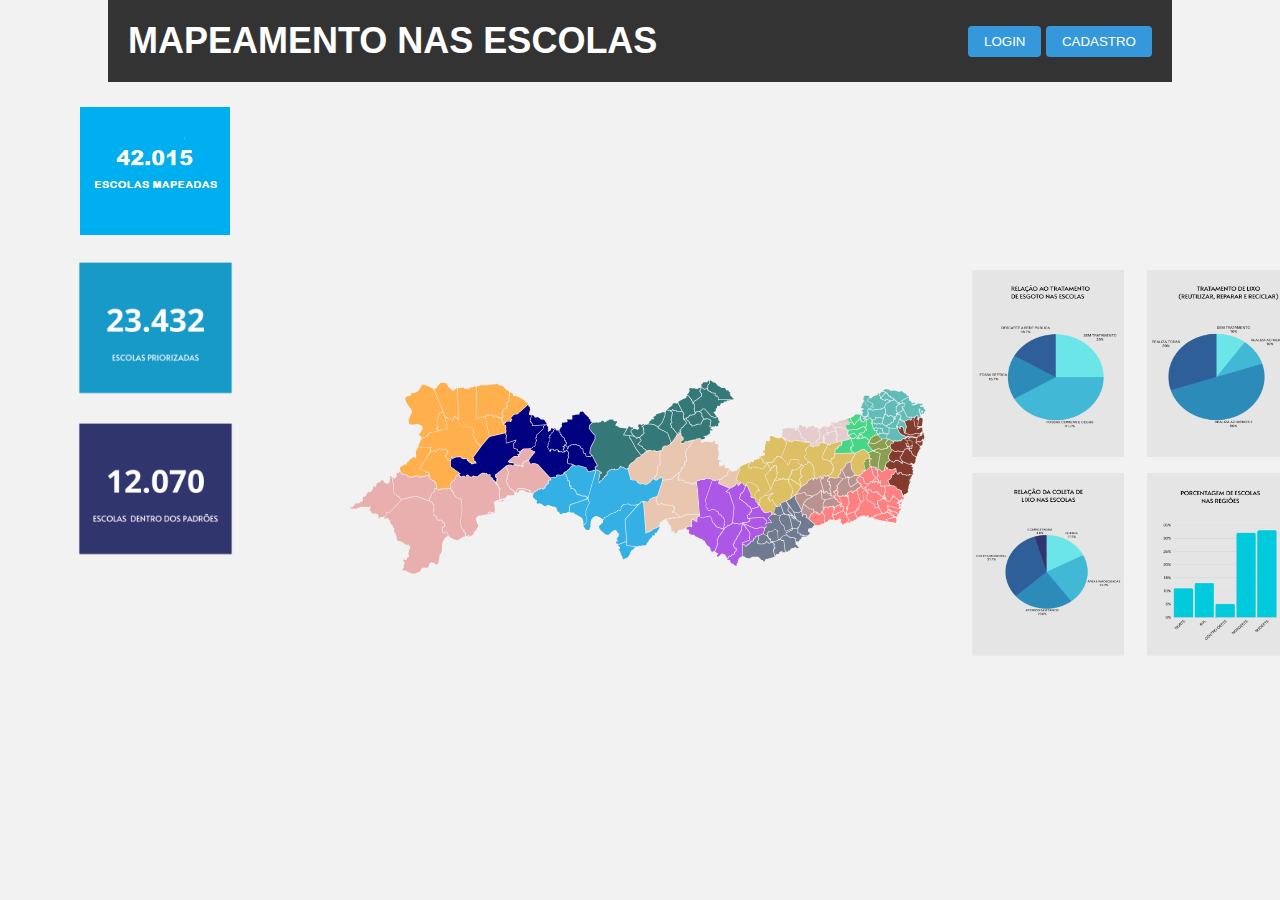
<file: index.html>
<!DOCTYPE html>
<html lang="pt-br">
<head>
  <meta charset="UTF-8">
  <title>Dashboard </title>
  <style>
    body {
      font-family: Arial, sans-serif;
      margin: 0;
      padding: 0;
      display: flex;
      flex-direction: column;
      align-items: center;
      background-color: #f2f2f2;
    }

    header {
      background-color: #333;
      color: white;
      text-align: center;
      padding: 20px;
      width: 80%;
      display: flex;
      justify-content: space-between;
      align-items: center;
    }

    header h1 {

      font-size: 36px;
      margin: 0px;

    }

    header button {
      color: white;
      background-color: #3498db;
      border: none;
      padding: 8px 16px;
      cursor: pointer;
      border-radius: 4px;
      text-transform: uppercase;
      margin-left: 10px;
    }

    header button:first-child {
      margin-left: 0;
    }

    .container {
      display: flex;
      justify-content: space-around;
      align-items: center;
      width: 100%;
      max-width: 1200px; 
      margin-top: 20px;
    }
      #box01 {
        width: 150px;
        float:right;
        margin-right: 970px;
        margin-top: 5px;
      }

    #box02 {
      width: 775px;
      float:right;
      margin-right: 970px;
      margin-top: -125px;
    }
    #box03 {
      width: 775px;
      float:right;
      margin-right: 970px;
      margin-top: -275px;
    }
    .left-section {
      display: flex;
      flex-direction: column;
      align-items: center;
    }
    #map {
      max-width: 100%;
      height: auto;
      max-height: 60vh; 
      margin-top: 20px;
      position: absolute;
      top:50%;
      left:50%;
      transform: translate(-50%, -50%);
    }.graficos img {
    width: 360px;
    height: 400px;
    position: absolute;
    top:30%;
    left:75%;
    }
  </style>
</head>
<body>
  <header>
    <h1>MAPEAMENTO NAS ESCOLAS</h1>
    <div>
      <a href="login.html"><button>Login</button></a>
       <a href="cadastro.html"><button>Cadastro</button></a>
    </div>

  </header>

  <div class="container">

    </div>
    <img src="imagens/pernambuco.png" alt="Mapa d Pernambuco" id="map">
  <img src="imagens/Rectangle 1.jpg" alt='retanguloazul01' id="box01">
  <img src="imagens/23.432.png" alt='retanguloazul01' id="box02">
   <img src="imagens/23.432 (1).png" alt='retanguloazul01' id="box03">
  </div>
  <div class="graficos">
    <img src="imagens/Group 8.png" alt="gráficos">
      </div>
</body>
</html>
</file>
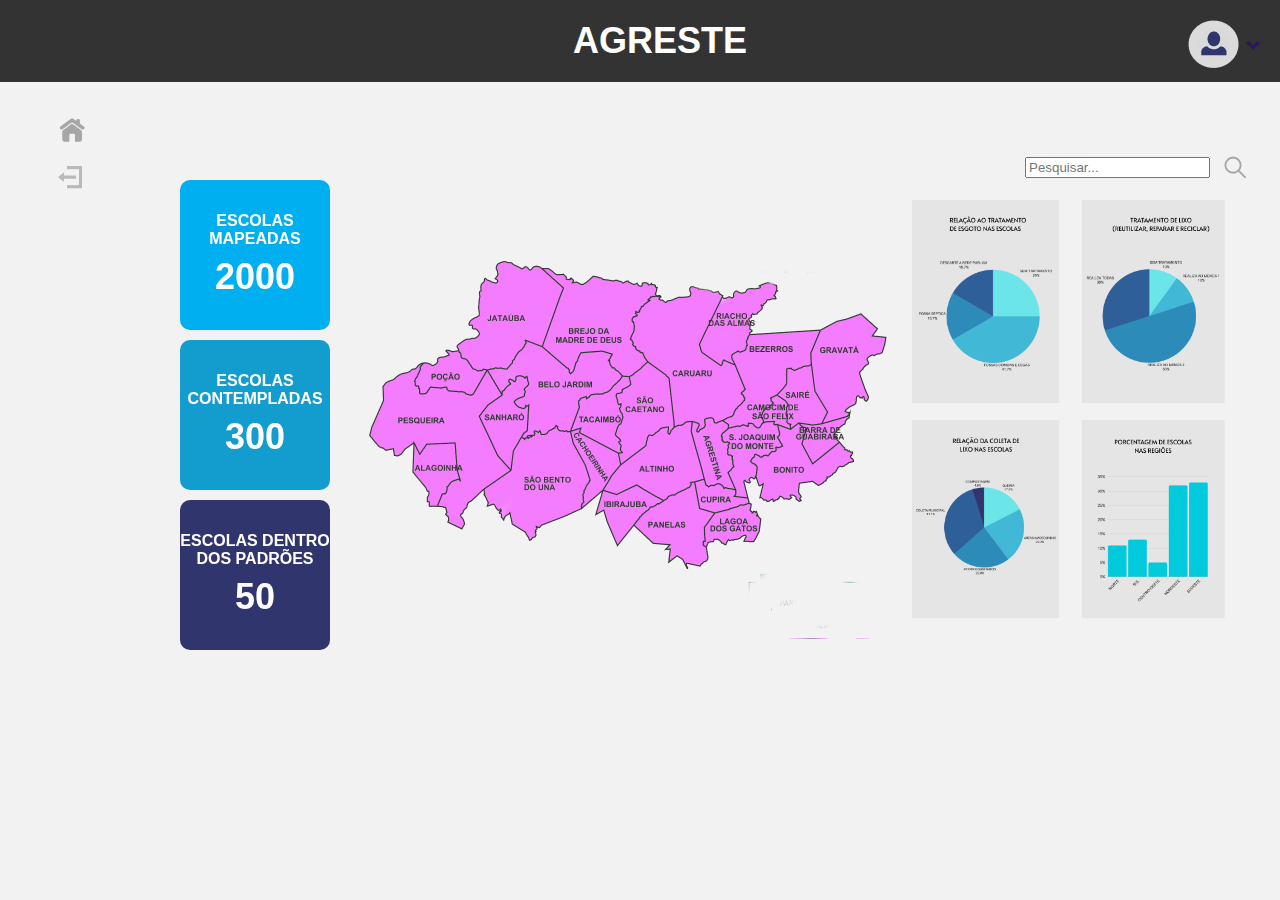
<file: agreste.html>
<!DOCTYPE html>
<html lang="pt-br">
<head>
  <meta charset="UTF-8">
  <title>Dashboard</title>
  <style>
    body {
      font-family: Arial, sans-serif;
      margin: 0;
      padding: 0;
      display: flex;
      justify-content: center;
      align-items: center;
      background-color: #f2f2f2;
      height: 100vh;
    }

    header {
      background-color: #333;
      color: white;
      text-align: center;
      padding: 20px;
      width: 100%;
      position: fixed;
      top: 0;
      left: 0;
    }

    header h1 {
      font-size: 36px;
      margin: 0;
    }

    .container {
      display: flex;
      flex-direction: column;
      align-items: center;
      justify-content: center;
      max-width: 80%;
      position: relative;
    }

    .map-container {
      max-width: 100%;
      width: 100%;
      text-align: center;
      position: relative;
    }

    #map {
      width: 100%;
      height: auto;
      display: block;
      margin: 0 auto;
    }

    .icons {
      position: fixed;
    }

    .group166 {
      top: 100px;
      left: 20px;
    }

    .perfil {
      top: 20px;
      right: 20px;
    }

    .barrapesquisa {
      display: flex;
      align-items: center;
      position: fixed;
      top: 150px;
      right: 20px;
    }

    .barrapesquisa img {
      margin: 0 10px;
    }

    .retangulos {
      position: fixed;
      top: 180px;
      left: 180px;
      display: flex;
      flex-direction: column;
      margin: 0;
    }

    .box01:nth-child(1) {
      background-color: #00AFEF;
    }

    .box01:nth-child(2) {
      background-color: #139CCE;
    }

    .box01:nth-child(3) {
      background-color: #31356E;
    }

    .box01 {
      width: 150px;
      height: 150px;
      margin-bottom: 10px;
      border-radius: 10px;
      display: flex;
      flex-direction: column;
      justify-content: center;
      align-items: center;
      color: white;
      font-weight: bold;
      text-align: center;
    }

    .box01 p {
      margin: 0;
      text-align: center;
    }

    .box01 h1 {
      margin: 0;
      font-size: 36px;
      color: white;
      margin-top: 8px;
    }

    /* Media queries para responsividade */
    @media (max-width: 768px) {
      .icons {
        display: none;
      }
      .container {
        margin-top: 50px;
      }
      .map-container {
        width: 90%;
      }
      .retangulos {
        top: 10px;
        left: 10px;
      }
      .box01 {
        width: 80px;
        height: 80px;
        margin-bottom: 5px;
      }.graficos img {
      width: 160px;
      height: 400px;
      position: absolute;
      top:200%;
      left:-600%;
      
      }
  </style>
</head>
<body>
  <header>
    <h1>AGRESTE</h1>
  </header>

  <div class="container">
    <div class="map-container">
      <img src="imagens/agrestepe 1.png" alt="Mapa do sertao" id="map">
    </div>

    <div class="icons group166">
       <a href="telainicio.html"><img src="imagens/Group 166.png" alt="Ícone Grupo 166"></a>
    </div>

    <div class="icons perfil">
       <a href="perfil.html"><img src="imagens/perfil.png" alt="perfil"></a>
    </div>
  </div>

  <div class="retangulos">
    <div class="box01">
      <p>ESCOLAS MAPEADAS</p>
      <h1>2000</h1>
    </div>
    <div class="box01">
      <p>ESCOLAS CONTEMPLADAS</p>
      <h1>300</h1>
    </div>
    <div class="box01">
      <p>ESCOLAS DENTRO DOS PADRÕES</p>
      <h1>50</h1>
    </div>
  </div>
  <div class="barrapesquisa">
  <div class="barrapesquisa">
    <input type="text" id="inputPesquisa" placeholder="Pesquisar...">

    <img src="imagens/Design.png" alt="Ícone Pesquisa" onclick="pesquisar()">
  </div>
    <div class="graficos" style="margin-top: 50px;">
      <img src="imagens/Group 8.png" alt="graficos" style="max-width: 350px; height: auto;top:50px">
    </div>
  
</body>
</html>
</file>
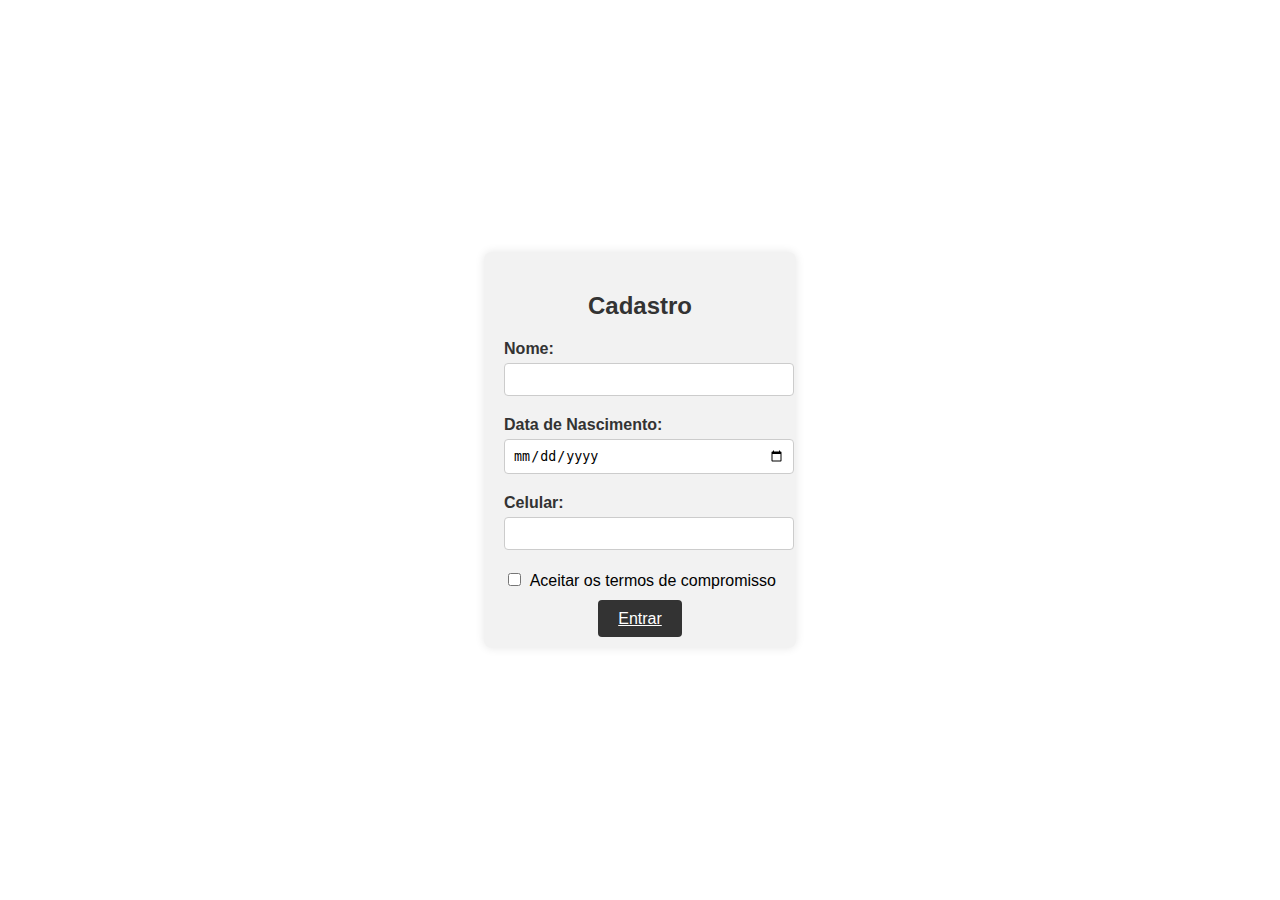
<file: cadastro.html>
<!DOCTYPE html>
<html lang="pt-br">
<head>
  <meta charset="UTF-8">
  <title>Cadastro</title>
  <style>
    body {
      font-family: Arial, sans-serif;
      margin: 0;
      padding: 0;
      display: flex;
      justify-content: center;
      align-items: center;
      height: 100vh;
      background-color: #fff; 
    }

    .cadastro-container {
      background-color: #f2f2f2;
      padding: 20px;
      border-radius: 8px;
      box-shadow: 0px 0px 10px 0px rgba(0,0,0,0.1);
      text-align: center;
    }

    .cadastro-container h2 {
      color: #333;
      margin-bottom: 20px;
    }

    .input-group {
      display: flex;
      flex-direction: column;
      margin-bottom: 20px;
    }

    .input-group label {
      font-weight: bold;
      margin-bottom: 5px;
      text-align: left;
      color: #333;
    }

    .input-group input[type="text"],
    .input-group input[type="date"],
    .input-group input[type="tel"] {
      padding: 8px;
      border-radius: 4px;
      border: 1px solid #ccc;
      width: 100%;
    }

    .accept-terms {
      text-align: left;
      margin-bottom: 20px;
    }

    .accept-terms input[type="checkbox"] {
      margin-right: 5px;
    }

    .cadastro-btn {
      background-color: #333;
      color: white;
      border: none;
      padding: 10px 20px;
      border-radius: 4px;
      cursor: pointer;
      font-size: 16px;
    }
  </style>
</head>
<body>
  <div class="cadastro-container">
    <h2>Cadastro</h2>
    <form>
      <div class="input-group">
        <label for="nome">Nome:</label>
        <input type="text" id="nome" name="nome" required>
      </div>

      <div class="input-group">
        <label for="data-nascimento">Data de Nascimento:</label>
        <input type="date" id="data-nascimento" name="data-nascimento" required>
      </div>

      <div class="input-group">
        <label for="celular">Celular:</label>
        <input type="tel" id="celular" name="celular" required>
      </div>

      <div class="accept-terms">
        <input type="checkbox" id="accept-terms" required>
        <label for="accept-terms">Aceitar os termos de compromisso</label>
      </div>

       <a href="telainicio.html" <button type="submit" class="cadastro-btn">Entrar</button></a>
    </form>
  </div>
</body>
</html>
</file>
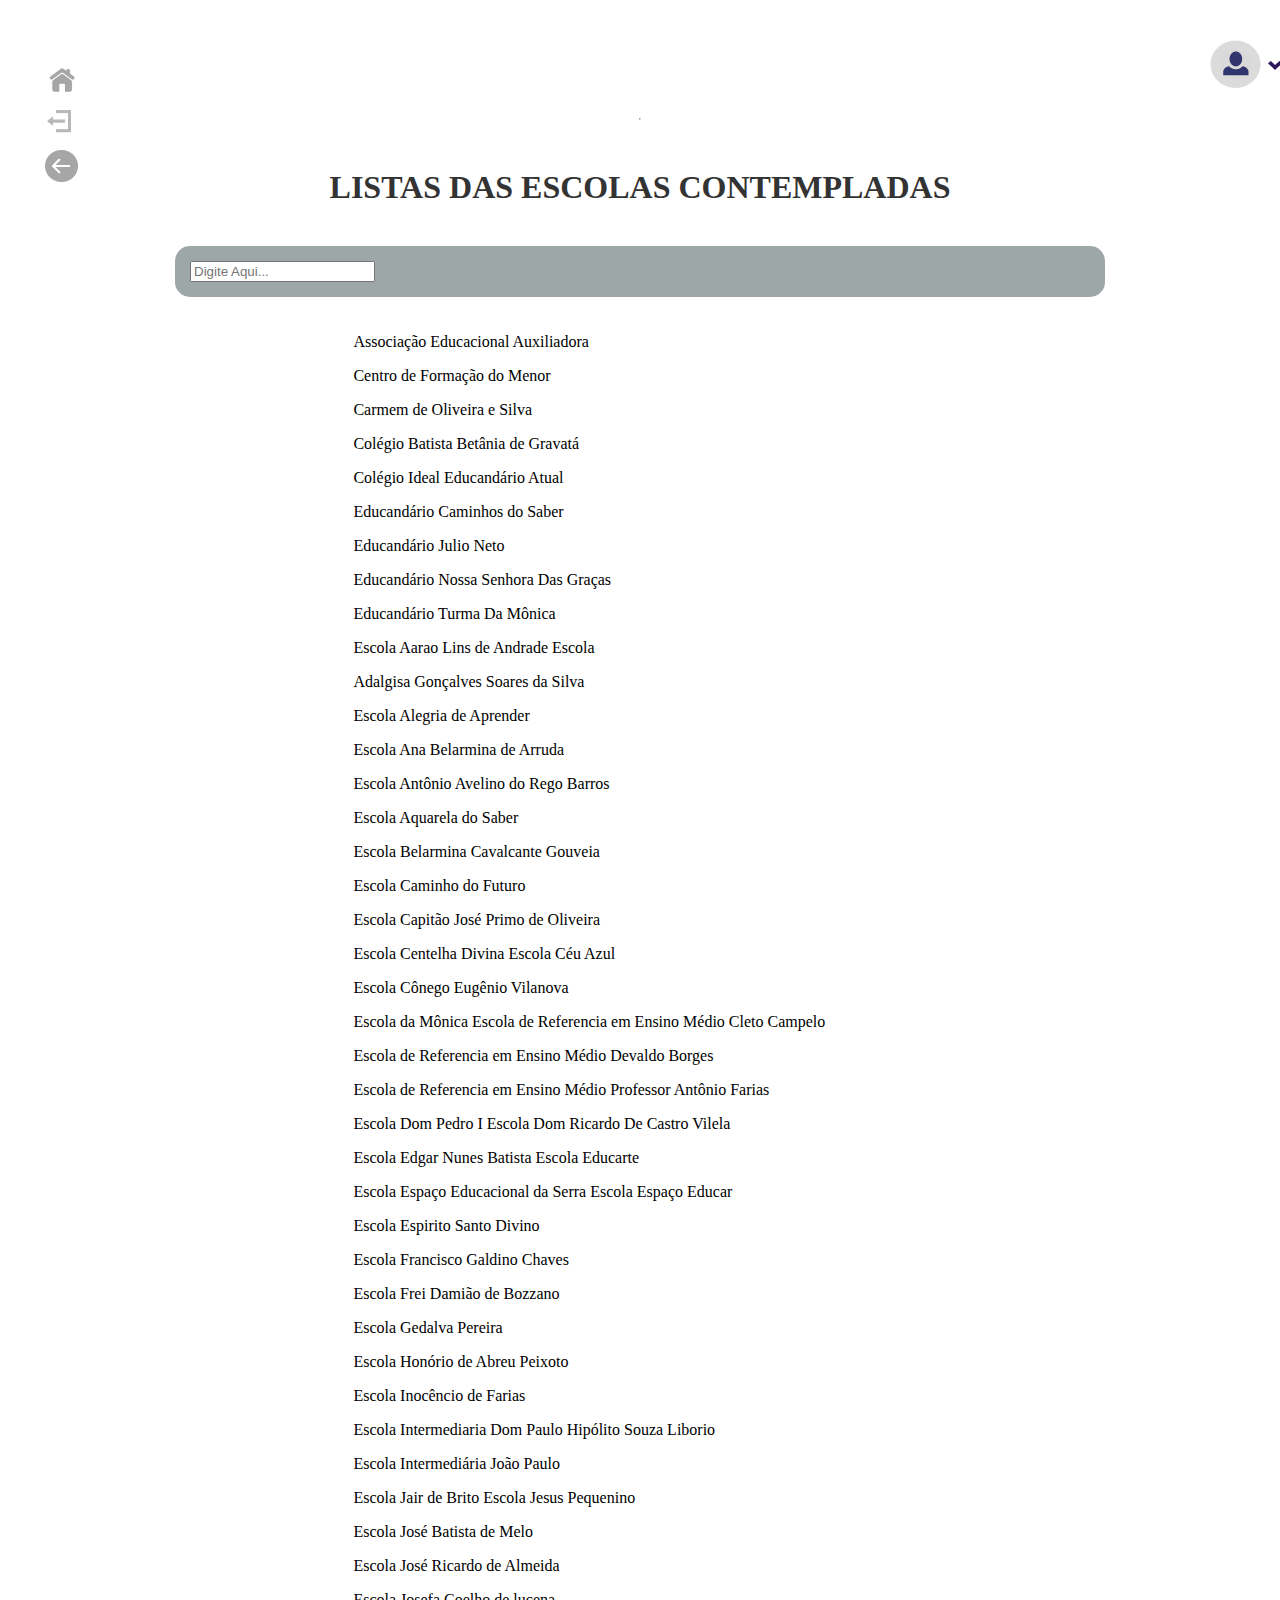
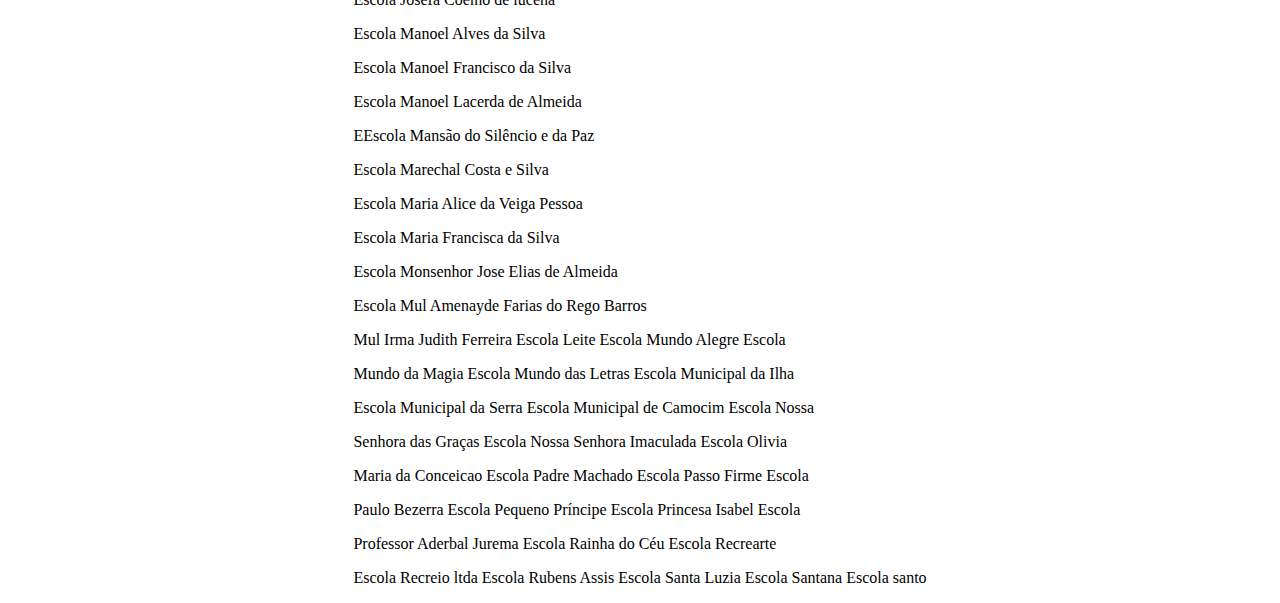
<file: contempladas.html>
<!DOCTYPE html>
<html lang="pt-br">
<head>
    <meta charset="UTF-8">
    <meta name="viewport" content="width=device-width, initial-scale=1.0">
    <link rel="stylesheet" href="padrao.css">
    <title>Lista das contempladas</title>
</head>
<body>   
    <div  class="container">

    </div>

    <hr>

    <div>
        <h1>LISTAS DAS ESCOLAS CONTEMPLADAS</h1>

     </div>


     <div id="divBusca">
        <input type="text" id="txtBusca" placeholder="Digite Aqui..."/>
        <a>

        </a>
      </div>

      <div class="botoes">
         <a href="telainicio.html"><img src="imagens/home.png" alt="home" class="imagemhome"></a>
        <img src="imagens/sair.png" alt="exitaccount" class="imagemsair">
        <img src="imagens/voltar.png" alt="returnpage" class="imagemvoltar">
        <img src="imagens/Group 151.png" alt="filtro"  class="imagemgroup 151">
    </div>
  <div class="perfil">
    <a href="perfil.html"><img src="imagens/perfil.png" alt="perfil"></a></div>
      <div>
        <P>Associação Educacional Auxiliadora</P>
        <P>Centro de Formação do Menor</P>
        <P>Carmem de Oliveira e Silva</P>
        <P>Colégio Batista Betânia de Gravatá</P>
        <P>Colégio Ideal  Educandário Atual</P>
        <P>Educandário Caminhos do Saber</P>
        <P>Educandário Julio  Neto</P>
        <P>Educandário Nossa  Senhora  Das Graças</P>
        <P>Educandário Turma Da Mônica</P>
        <P>Escola Aarao Lins de Andrade Escola</P>
        <P>Adalgisa Gonçalves Soares da Silva</P>
        <P>Escola Alegria de Aprender </P>
        <P>Escola Ana Belarmina de Arruda</P>
        <P>Escola Antônio Avelino  do Rego Barros</P>
        <P>Escola Aquarela do Saber</P>
        <P>Escola Belarmina Cavalcante Gouveia</P>
        <P>Escola Caminho do Futuro</P>
        <P>Escola Capitão José Primo de Oliveira</P>
        <P>Escola Centelha Divina Escola Céu Azul</P>
        <P>Escola Cônego Eugênio Vilanova</P>
        <P>Escola da Mônica Escola de Referencia em Ensino Médio Cleto Campelo</P>
        <P>Escola de Referencia em Ensino Médio Devaldo Borges</P>
        <P>Escola de Referencia em Ensino Médio Professor Antônio Farias</P>
        <P>Escola Dom Pedro I Escola Dom Ricardo De Castro Vilela</P>
        <P>Escola Edgar Nunes Batista Escola Educarte</P>
        <P>Escola Espaço Educacional da Serra Escola Espaço Educar</P>
        <P>Escola Espirito Santo  Divino</P>
        <P>Escola Francisco Galdino Chaves</P>
        <P>Escola Frei Damião de Bozzano</P>
        <P>Escola Gedalva Pereira</P>
        <P>Escola Honório de Abreu Peixoto</P>
        <P>Escola Inocêncio de Farias</P>
        <P>Escola Intermediaria Dom Paulo Hipólito Souza Liborio</P>
        <P>Escola Intermediária João Paulo </P>
        <P>Escola Jair de Brito Escola Jesus Pequenino</P>
        <P>Escola José Batista de Melo</P>
        <P>Escola José Ricardo de Almeida</P>
        <P>Escola Josefa Coelho de lucena</P>
        <P>Escola Manoel Alves da Silva</P>
        <P>Escola Manoel Francisco da Silva</P>
        <P>Escola Manoel Lacerda de Almeida</P>
        <P>EEscola Mansão do Silêncio e da Paz</P>
        <P>Escola Marechal Costa e Silva</P>
        <P>Escola Maria Alice da Veiga Pessoa</P>
        <P>Escola Maria Francisca da Silva</P>
        <P>Escola Monsenhor Jose Elias de Almeida</P>
        <P>Escola Mul Amenayde Farias do Rego Barros</P>
        <P>Mul Irma Judith Ferreira Escola Leite Escola Mundo Alegre Escola</P>
        <P>Mundo da Magia Escola Mundo das Letras Escola Municipal da Ilha</P>
        <P>Escola Municipal da Serra Escola Municipal de Camocim Escola Nossa</P>
        <P>Senhora das Graças Escola Nossa Senhora Imaculada Escola Olivia</P>
        <P>Maria da Conceicao Escola Padre Machado Escola Passo Firme Escola</P>
        <P>Paulo Bezerra Escola Pequeno Príncipe Escola Princesa Isabel Escola</P>
        <P>Professor Aderbal Jurema Escola Rainha do Céu Escola Recrearte</P>
        <P>Escola Recreio ltda Escola Rubens Assis Escola Santa Luzia Escola Santana Escola santo</P>
        </div>

    </body>
</html>
</file>
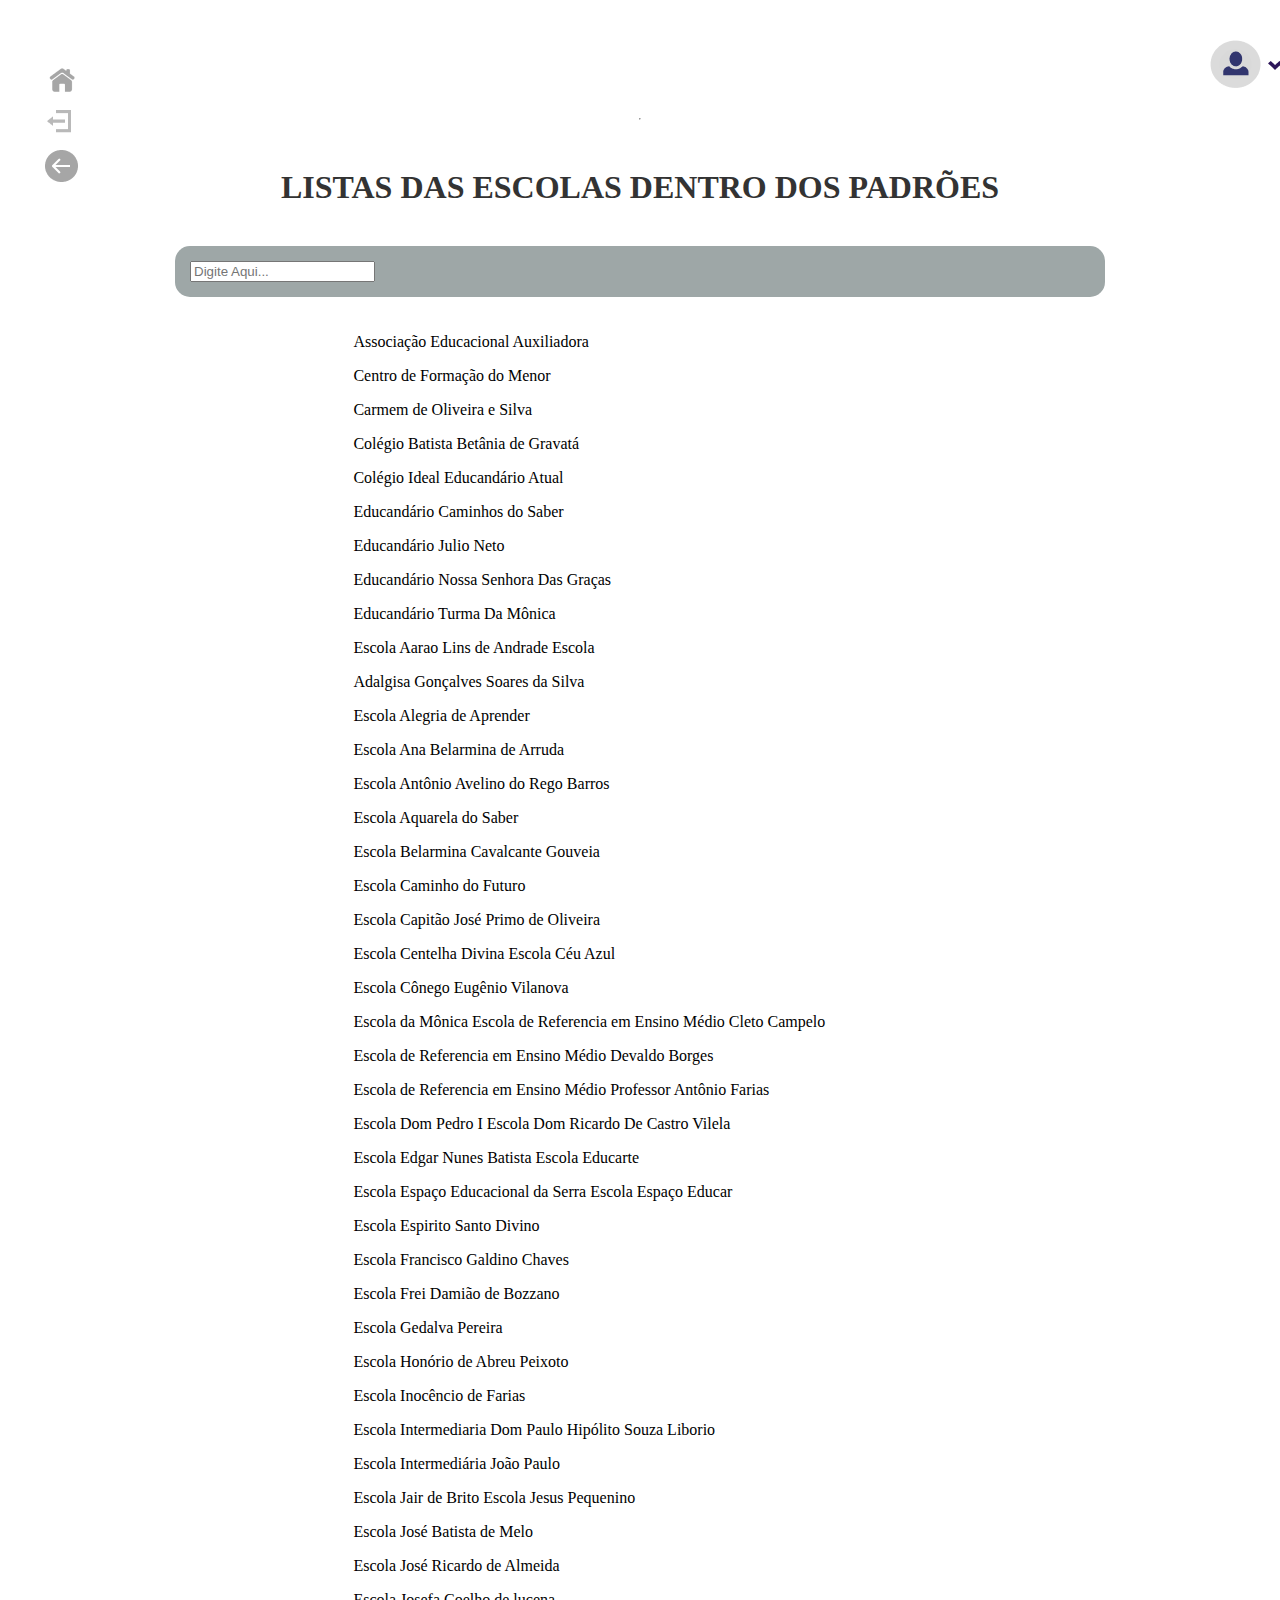
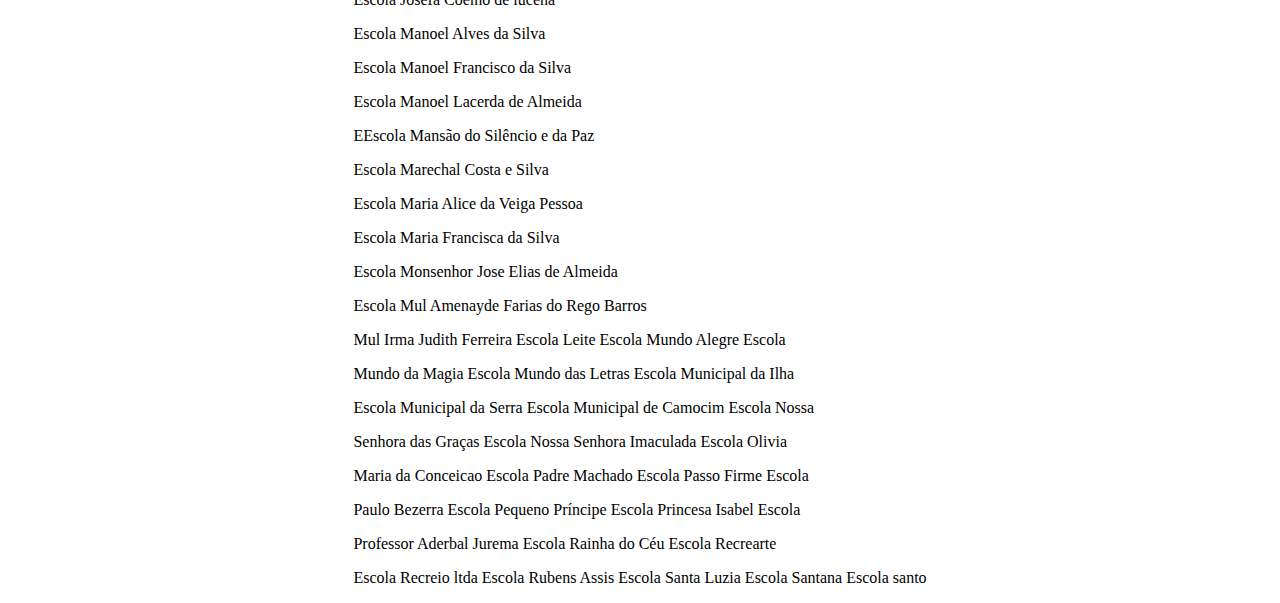
<file: dentropadrao.html>
<!DOCTYPE html>
<html lang="pt-br">
<head>
    <meta charset="UTF-8">
    <meta name="viewport" content="width=device-width, initial-scale=1.0">
    <link rel="stylesheet" href="padrao.css">
    <title>Lista das Escolas Dentro dos Padrões</title>
</head>
<body>   
    <div  class="container">

    </div>

    <hr>

    <div>
        <h1>LISTAS DAS ESCOLAS DENTRO DOS PADRÕES</h1>

     </div>


     <div id="divBusca">
        <input type="text" id="txtBusca" placeholder="Digite Aqui..."/>
        <a>

        </a>
      </div>

      <div class="botoes">
         <a href="telainicio.html"><img src="imagens/home.png" alt="home" class="imagemhome"></a>
        <img src="imagens/sair.png" alt="exitaccount" class="imagemsair">
        <img src="imagens/voltar.png" alt="returnpage" class="imagemvoltar">
         
        <img src="imagens/Group 151.png" alt="filtro"  class="imagemgroup 151">
    </div>
  <div class="perfil">
    <a href="perfil.html"><img src="imagens/perfil.png" alt="perfil"></a></div>
      <div>
        <P>Associação Educacional Auxiliadora</P>
        <P>Centro de Formação do Menor</P>
        <P>Carmem de Oliveira e Silva</P>
        <P>Colégio Batista Betânia de Gravatá</P>
        <P>Colégio Ideal  Educandário Atual</P>
        <P>Educandário Caminhos do Saber</P>
        <P>Educandário Julio  Neto</P>
        <P>Educandário Nossa  Senhora  Das Graças</P>
        <P>Educandário Turma Da Mônica</P>
        <P>Escola Aarao Lins de Andrade Escola</P>
        <P>Adalgisa Gonçalves Soares da Silva</P>
        <P>Escola Alegria de Aprender </P>
        <P>Escola Ana Belarmina de Arruda</P>
        <P>Escola Antônio Avelino  do Rego Barros</P>
        <P>Escola Aquarela do Saber</P>
        <P>Escola Belarmina Cavalcante Gouveia</P>
        <P>Escola Caminho do Futuro</P>
        <P>Escola Capitão José Primo de Oliveira</P>
        <P>Escola Centelha Divina Escola Céu Azul</P>
        <P>Escola Cônego Eugênio Vilanova</P>
        <P>Escola da Mônica Escola de Referencia em Ensino Médio Cleto Campelo</P>
        <P>Escola de Referencia em Ensino Médio Devaldo Borges</P>
        <P>Escola de Referencia em Ensino Médio Professor Antônio Farias</P>
        <P>Escola Dom Pedro I Escola Dom Ricardo De Castro Vilela</P>
        <P>Escola Edgar Nunes Batista Escola Educarte</P>
        <P>Escola Espaço Educacional da Serra Escola Espaço Educar</P>
        <P>Escola Espirito Santo  Divino</P>
        <P>Escola Francisco Galdino Chaves</P>
        <P>Escola Frei Damião de Bozzano</P>
        <P>Escola Gedalva Pereira</P>
        <P>Escola Honório de Abreu Peixoto</P>
        <P>Escola Inocêncio de Farias</P>
        <P>Escola Intermediaria Dom Paulo Hipólito Souza Liborio</P>
        <P>Escola Intermediária João Paulo </P>
        <P>Escola Jair de Brito Escola Jesus Pequenino</P>
        <P>Escola José Batista de Melo</P>
        <P>Escola José Ricardo de Almeida</P>
        <P>Escola Josefa Coelho de lucena</P>
        <P>Escola Manoel Alves da Silva</P>
        <P>Escola Manoel Francisco da Silva</P>
        <P>Escola Manoel Lacerda de Almeida</P>
        <P>EEscola Mansão do Silêncio e da Paz</P>
        <P>Escola Marechal Costa e Silva</P>
        <P>Escola Maria Alice da Veiga Pessoa</P>
        <P>Escola Maria Francisca da Silva</P>
        <P>Escola Monsenhor Jose Elias de Almeida</P>
        <P>Escola Mul Amenayde Farias do Rego Barros</P>
        <P>Mul Irma Judith Ferreira Escola Leite Escola Mundo Alegre Escola</P>
        <P>Mundo da Magia Escola Mundo das Letras Escola Municipal da Ilha</P>
        <P>Escola Municipal da Serra Escola Municipal de Camocim Escola Nossa</P>
        <P>Senhora das Graças Escola Nossa Senhora Imaculada Escola Olivia</P>
        <P>Maria da Conceicao Escola Padre Machado Escola Passo Firme Escola</P>
        <P>Paulo Bezerra Escola Pequeno Príncipe Escola Princesa Isabel Escola</P>
        <P>Professor Aderbal Jurema Escola Rainha do Céu Escola Recrearte</P>
        <P>Escola Recreio ltda Escola Rubens Assis Escola Santa Luzia Escola Santana Escola santo</P>
        </div>

    </body>
</html>
</file>
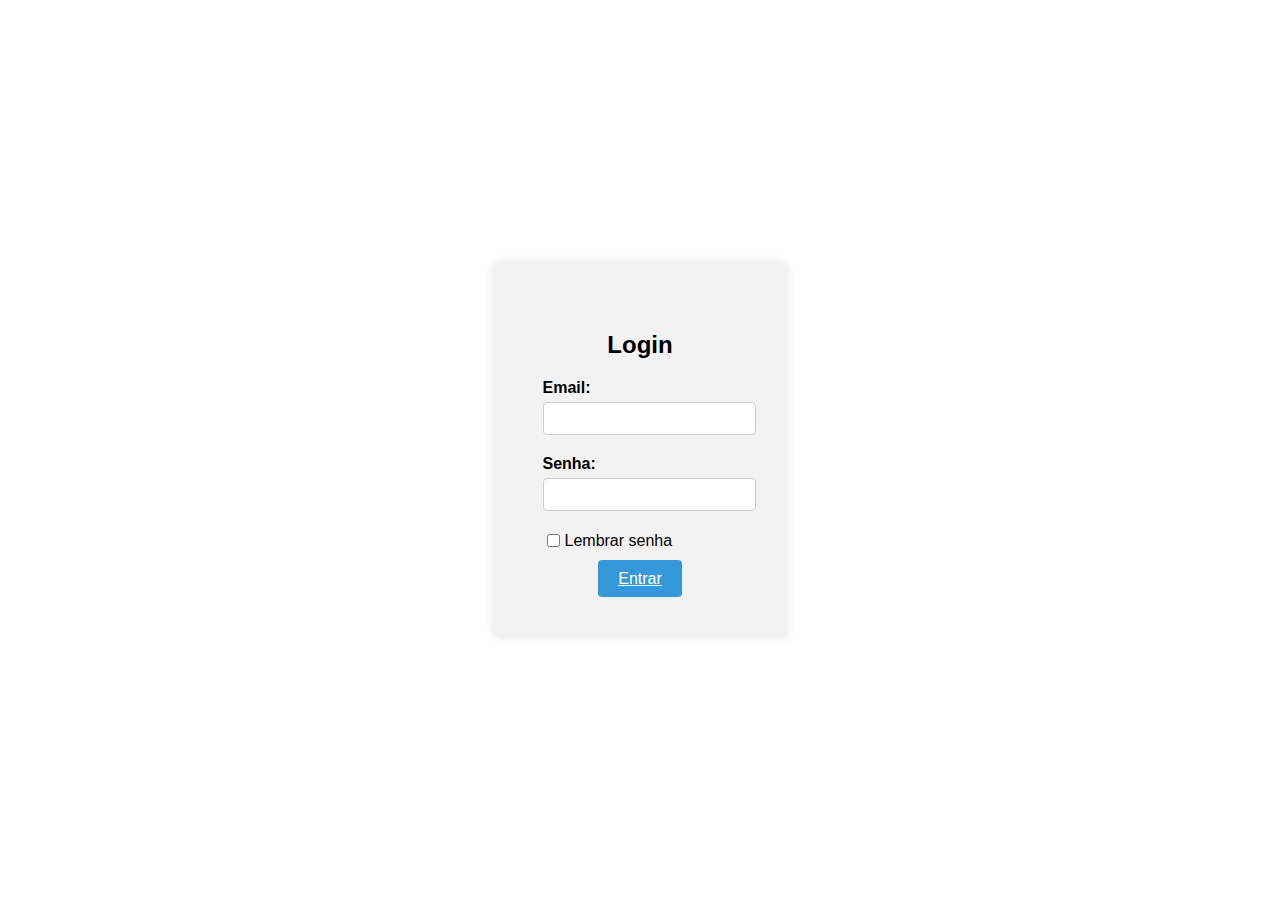
<file: login.html>
<!DOCTYPE html>
<html lang="pt-br">
<head>
  <meta charset="UTF-8">
  <title>Login</title>
  <style>
    body {
      font-family: Arial, sans-serif;
      margin: 0;
      padding: 0;
      display: flex;
      justify-content: center;
      align-items: center;
      height: 100vh;
      background-color: white;
    }

    .login-container {
      background-color:#f2f2f2;
      padding: 50px;
      border-radius: 8px;
      box-shadow: 0px 0px 10px 0px rgba(0,0,0,0.1);
      text-align: center;
    }

    .login-container h2 {
      color: black;
      margin-bottom: 20px;
    }

    .input-group {
      display: flex;
      flex-direction: column;
      margin-bottom: 20px;
    }

    .input-group label {
      font-weight: bold;
      margin-bottom: 5px;
      text-align: left;
    }

    .input-group input[type="email"],
    .input-group input[type="password"] {
      padding: 8px;
      border-radius: 4px;
      border: 1px solid #ccc;
      width: 100%;
    }

    .remember-me {
      display: flex;
      align-items: center;
      margin-bottom: 20px;
    }

    .remember-me input[type="checkbox"] {
      margin-right: 5px;
    }

    .login-btn {
      background-color: #3498db;
      color: white;
      border: none;
      padding: 10px 20px;
      border-radius: 4px;
      cursor: pointer;
      font-size: 16px;
    }
  </style>
</head>
<body>
  <div class="login-container">
    <h2>Login</h2>
    <form>
      <div class="input-group">
        <label for="email">Email:</label>
        <input type="email" id="email" name="email" required>
      </div>

      <div class="input-group">
        <label for="password">Senha:</label>
        <input type="password" id="password" name="password" required>
      </div>

      <div class="remember-me">
        <input type="checkbox" id="remember">
        <label for="remember">Lembrar senha</label>
      </div>

      <a href="telainicio.html" <button type="submit" class="login-btn">Entrar</button> </a>
    </form>
  </div>
</body>
</html>
</file>
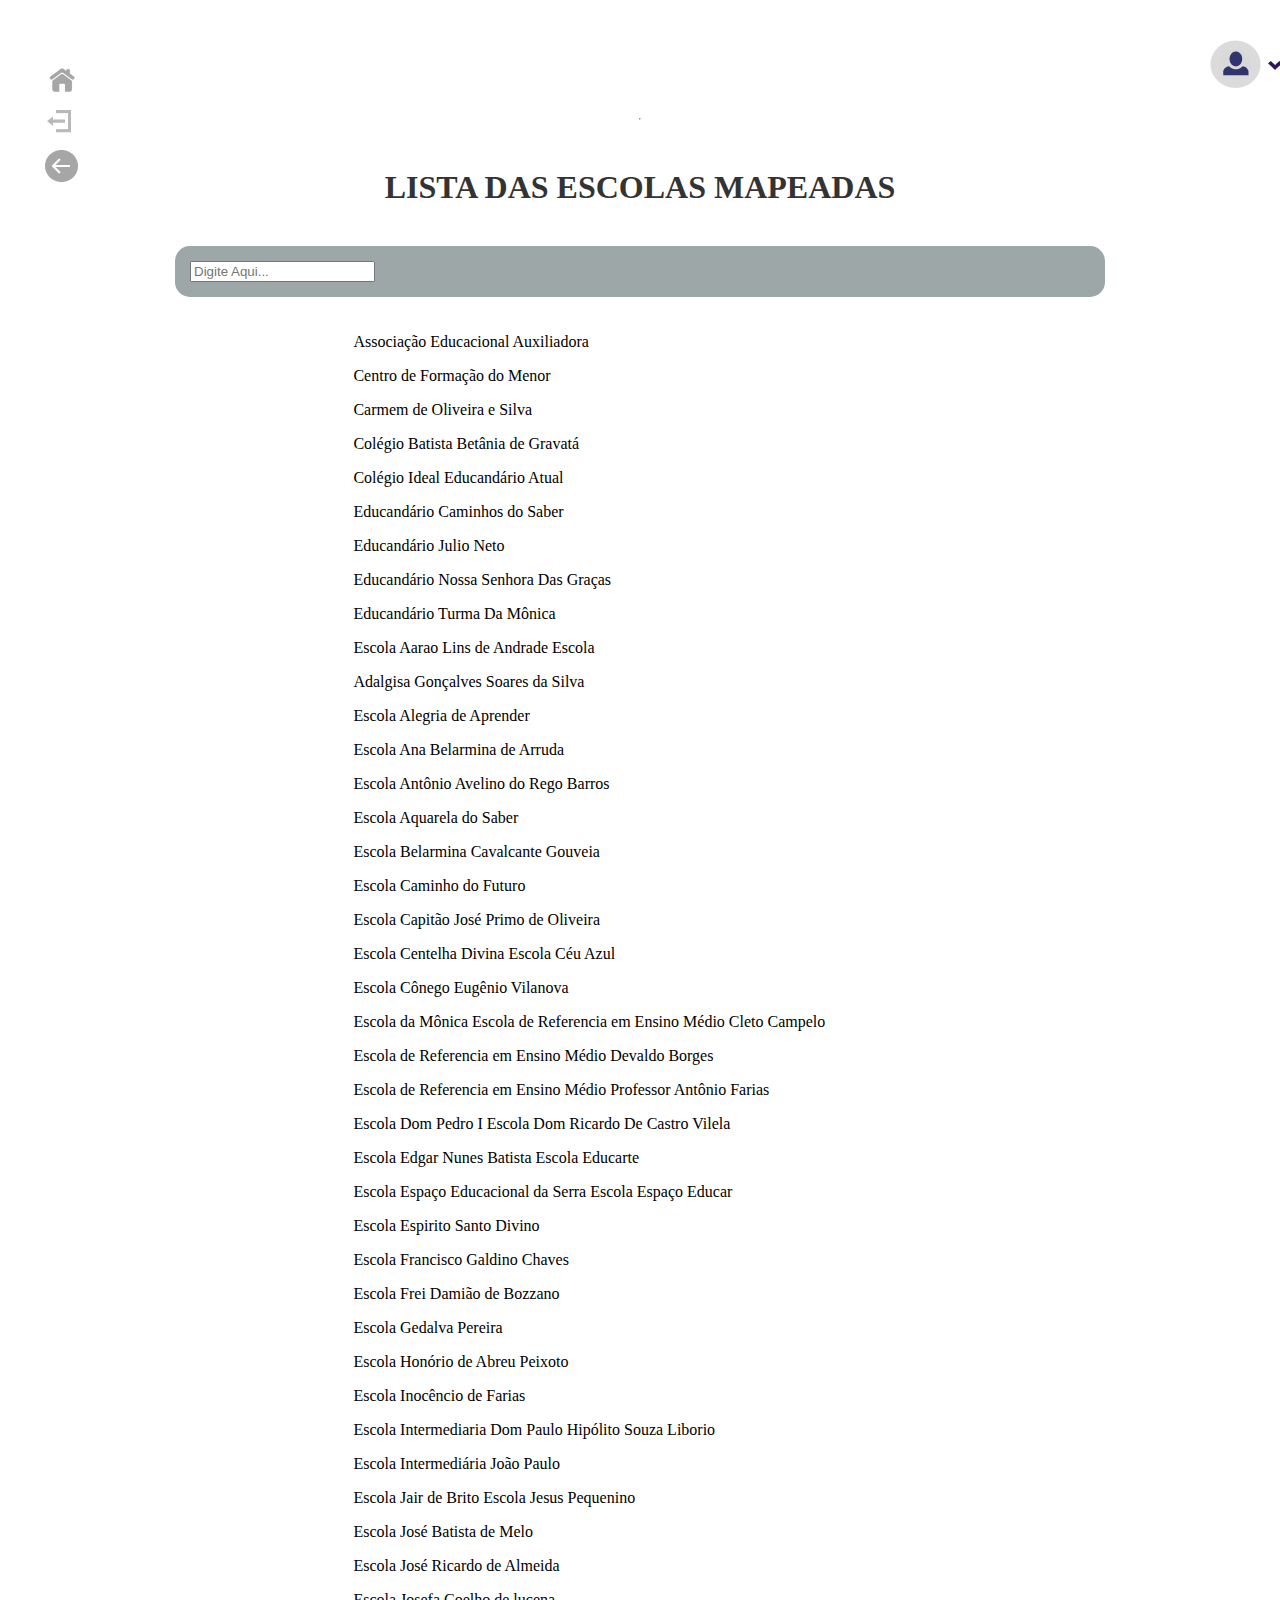
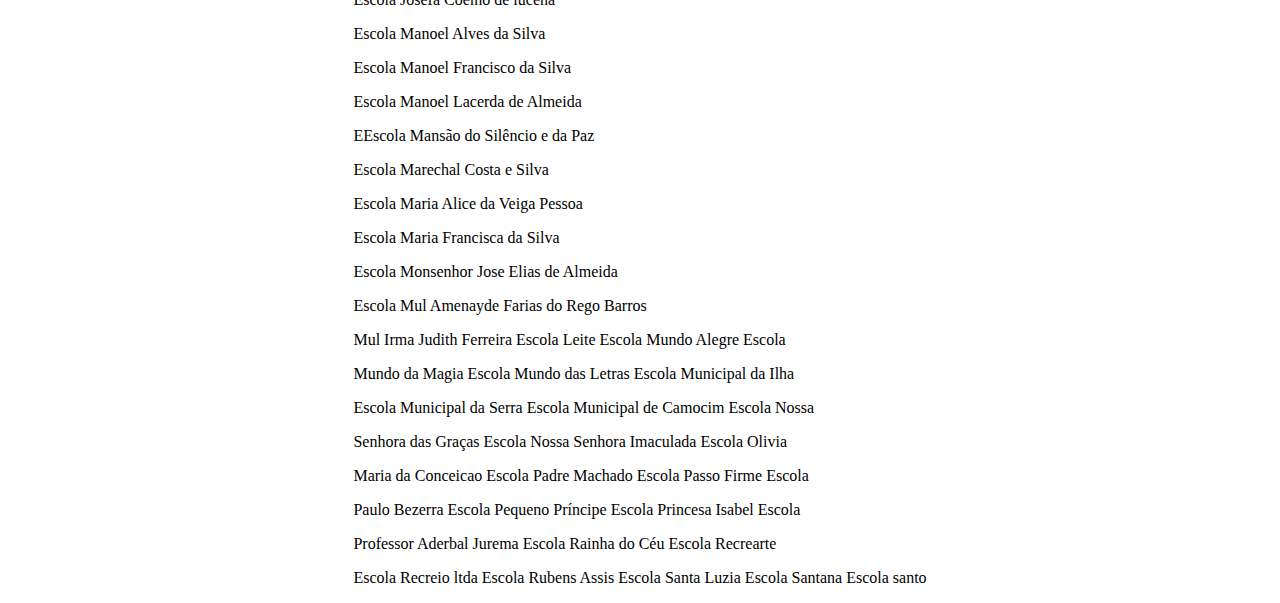
<file: mapeadas.html>
<!DOCTYPE html>
<html lang="pt-br">
<head>
    <meta charset="UTF-8">
    <meta name="viewport" content="width=device-width, initial-scale=1.0">
    <link rel="stylesheet" href="mapeadas.css">
    <title>Lista das Escolas Mapeadas</title>
</head>
<body>   
  <div class="container">

  </div>

    <hr>

    <div>
        <h1> LISTA DAS ESCOLAS MAPEADAS</h1>

     </div>


     <div id="divBusca">
        <input type="text" id="txtBusca" placeholder="Digite Aqui..."/>
        <a>

        </a>
      </div>

      <div class="botoes">
       <a href="telainicio.html"><img src="imagens/home.png" alt="home" class="imagemhome"></a> 
        <img src="imagens/sair.png" alt="exitaccount" class="imagemsair">
        <img src="imagens/voltar.png" alt="returnpage" class="imagemvoltar">
        <img src="imagens/Group 151.png" alt="filtro"  class="imagemgroup 151">
       
    </div>
  <div class="perfil">
    <a href="perfil.html"><img src="imagens/perfil.png" alt="perfil"></a></div>
      <div>
        <P>Associação Educacional Auxiliadora</P>
        <P>Centro de Formação do Menor</P>
        <P>Carmem de Oliveira e Silva</P>
        <P>Colégio Batista Betânia de Gravatá</P>
        <P>Colégio Ideal  Educandário Atual</P>
        <P>Educandário Caminhos do Saber</P>
        <P>Educandário Julio  Neto</P>
        <P>Educandário Nossa  Senhora  Das Graças</P>
        <P>Educandário Turma Da Mônica</P>
        <P>Escola Aarao Lins de Andrade Escola</P>
        <P>Adalgisa Gonçalves Soares da Silva</P>
        <P>Escola Alegria de Aprender </P>
        <P>Escola Ana Belarmina de Arruda</P>
        <P>Escola Antônio Avelino  do Rego Barros</P>
        <P>Escola Aquarela do Saber</P>
        <P>Escola Belarmina Cavalcante Gouveia</P>
        <P>Escola Caminho do Futuro</P>
        <P>Escola Capitão José Primo de Oliveira</P>
        <P>Escola Centelha Divina Escola Céu Azul</P>
        <P>Escola Cônego Eugênio Vilanova</P>
        <P>Escola da Mônica Escola de Referencia em Ensino Médio Cleto Campelo</P>
        <P>Escola de Referencia em Ensino Médio Devaldo Borges</P>
        <P>Escola de Referencia em Ensino Médio Professor Antônio Farias</P>
        <P>Escola Dom Pedro I Escola Dom Ricardo De Castro Vilela</P>
        <P>Escola Edgar Nunes Batista Escola Educarte</P>
        <P>Escola Espaço Educacional da Serra Escola Espaço Educar</P>
        <P>Escola Espirito Santo  Divino</P>
        <P>Escola Francisco Galdino Chaves</P>
        <P>Escola Frei Damião de Bozzano</P>
        <P>Escola Gedalva Pereira</P>
        <P>Escola Honório de Abreu Peixoto</P>
        <P>Escola Inocêncio de Farias</P>
        <P>Escola Intermediaria Dom Paulo Hipólito Souza Liborio</P>
        <P>Escola Intermediária João Paulo </P>
        <P>Escola Jair de Brito Escola Jesus Pequenino</P>
        <P>Escola José Batista de Melo</P>
        <P>Escola José Ricardo de Almeida</P>
        <P>Escola Josefa Coelho de lucena</P>
        <P>Escola Manoel Alves da Silva</P>
        <P>Escola Manoel Francisco da Silva</P>
        <P>Escola Manoel Lacerda de Almeida</P>
        <P>EEscola Mansão do Silêncio e da Paz</P>
        <P>Escola Marechal Costa e Silva</P>
        <P>Escola Maria Alice da Veiga Pessoa</P>
        <P>Escola Maria Francisca da Silva</P>
        <P>Escola Monsenhor Jose Elias de Almeida</P>
        <P>Escola Mul Amenayde Farias do Rego Barros</P>
        <P>Mul Irma Judith Ferreira Escola Leite Escola Mundo Alegre Escola</P>
        <P>Mundo da Magia Escola Mundo das Letras Escola Municipal da Ilha</P>
        <P>Escola Municipal da Serra Escola Municipal de Camocim Escola Nossa</P>
        <P>Senhora das Graças Escola Nossa Senhora Imaculada Escola Olivia</P>
        <P>Maria da Conceicao Escola Padre Machado Escola Passo Firme Escola</P>
        <P>Paulo Bezerra Escola Pequeno Príncipe Escola Princesa Isabel Escola</P>
        <P>Professor Aderbal Jurema Escola Rainha do Céu Escola Recrearte</P>
        <P>Escola Recreio ltda Escola Rubens Assis Escola Santa Luzia Escola Santana Escola santo</P>
        </div>

    </body>
</html>
</file>
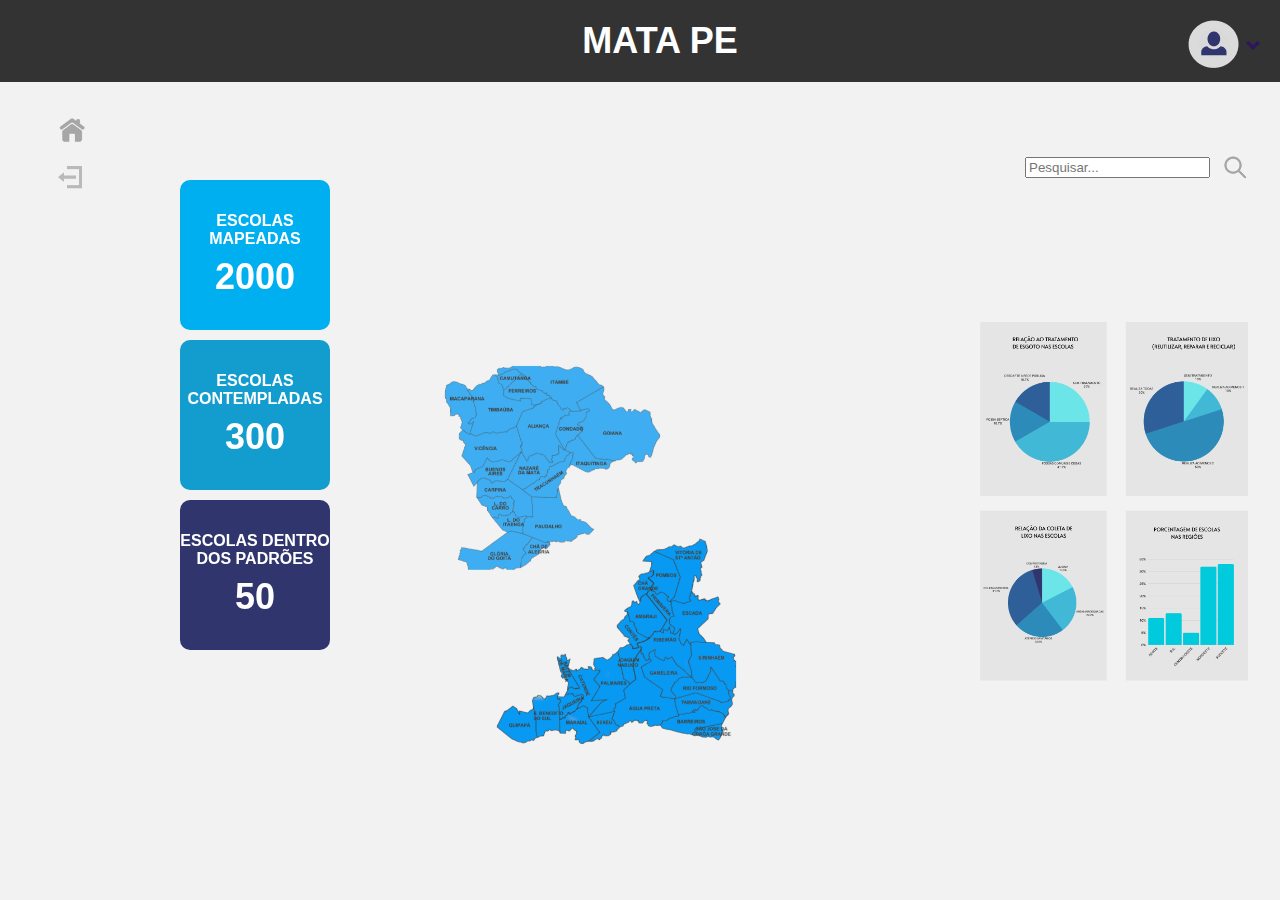
<file: matape.html>
<!DOCTYPE html>
<html lang="pt-br">
<head>
  <meta charset="UTF-8">
  <title>Dashboard</title>
  <style>
    body {
      font-family: Arial, sans-serif;
      margin: 0;
      padding: 0;
      display: flex;
      justify-content: center;
      align-items: center;
      background-color: #f2f2f2;
      height: 100vh;
    }

    header {
      background-color: #333;
      color: white;
      text-align: center;
      padding: 20px;
      width: 100%;
      position: fixed;
      top: 0;
      left: 0;
    }

    header h1 {
      font-size: 36px;
      margin: 0;
    }

    .container {
      display: flex;
      flex-direction: column;
      align-items: center;
      justify-content: center;
      max-width: 80%;
      position: relative;
      height: 100vh; /* Adicionado para ocupar a altura total da tela */
      margin: 0 auto; 
    }

    .map-container {
      display: flex;
      flex-direction: column;
      align-items: center; /* Isso centraliza verticalmente os elementos filhos */
      justify-content: center;
      max-width: 80%;
      position: relative;
      height: 100vh; 
    }

    #map {
        width: 70%;
        height: auto;
        display: block;
        margin-top:50%; 
        margin-left:50%;
      
      
    }

    .icons {
      position: fixed;
    }

    .group166 {
      top: 100px;
      left: 20px;
    }

    .perfil {
      top: 20px;
      right: 20px;
    }

    .barrapesquisa {
      display: flex;
      align-items: center;
      position: fixed;
      top: 150px;
      right: 20px;
    }

    .barrapesquisa img {
      margin: 0 10px;
    }

    .retangulos {
      position: fixed;
      top: 180px;
      left: 180px;
      display: flex;
      flex-direction: column;
      margin: 0;
    }

    .box01:nth-child(1) {
      background-color: #00AFEF;
    }

    .box01:nth-child(2) {
      background-color: #139CCE;
    }

    .box01:nth-child(3) {
      background-color: #31356E;
    }

    .box01 {
      width: 150px;
      height: 150px;
      margin-bottom: 10px;
      border-radius: 10px;
      display: flex;
      flex-direction: column;
      justify-content: center;
      align-items: center;
      color: white;
      font-weight: bold;
      text-align: center;
    }

    .box01 p {
      margin: 0;
      text-align: center;
    }

    .box01 h1 {
      margin: 0;
      font-size: 36px;
      color: white;
      margin-top: 8px;
    }

    /* Media queries para responsividade */
    @media (max-width: 768px) {
      .icons {
        display: none;
      }
      .container {
        margin-top: 50px;
      }
      .map-container {
        width: 70%;
      }
      .retangulos {
        top: 10px;
        left: 10px;
      }
      .box01 {
        width: 80px;
        height: 80px;
        margin-bottom: 5px;
    }
  </style>
</head>
<body>
  <header>
    <h1>MATA PE</h1>
  </header>

  <div class="container">
    <div class="map-container">
      <img src="imagens/Group 169.png" alt="Mapa do sertao" id="map">
    </div>

    <div class="icons group166">
       <a href="telainicio.html"><img src="imagens/Group 166.png" alt="Ícone Grupo 166"></a>
    </div>

    <div class="icons perfil">
       <a href="perfil.html"><img src="imagens/perfil.png" alt="perfil"></a>
    </div>
  </div>

  <div class="retangulos">
    <div class="box01">
      <p>ESCOLAS MAPEADAS</p>
      <h1>2000</h1>
    </div>
    <div class="box01">
      <p>ESCOLAS CONTEMPLADAS</p>
      <h1>300</h1>
    </div>
    <div class="box01">
      <p>ESCOLAS DENTRO DOS PADRÕES</p>
      <h1>50</h1>
    </div>
  </div>

  <div class="barrapesquisa">
  <img src="imagens/Design.png" alt="Ícone Pesquisa">
  <div class="barrapesquisa">

    <input type="text" id="inputPesquisa" placeholder="Pesquisar...">

    <img src="imagens/Design.png" alt="Ícone Pesquisa" onclick="pesquisar()">
  </div>
   
  </div>
  <div class="graficos" style="margin-top: 120px; margin-right: 10px;">
    <img src="imagens/Group 8.png" alt="graficos" style="max-width: 300px; height: auto;top:100px">
  </div>
</body>
</html>
</file>
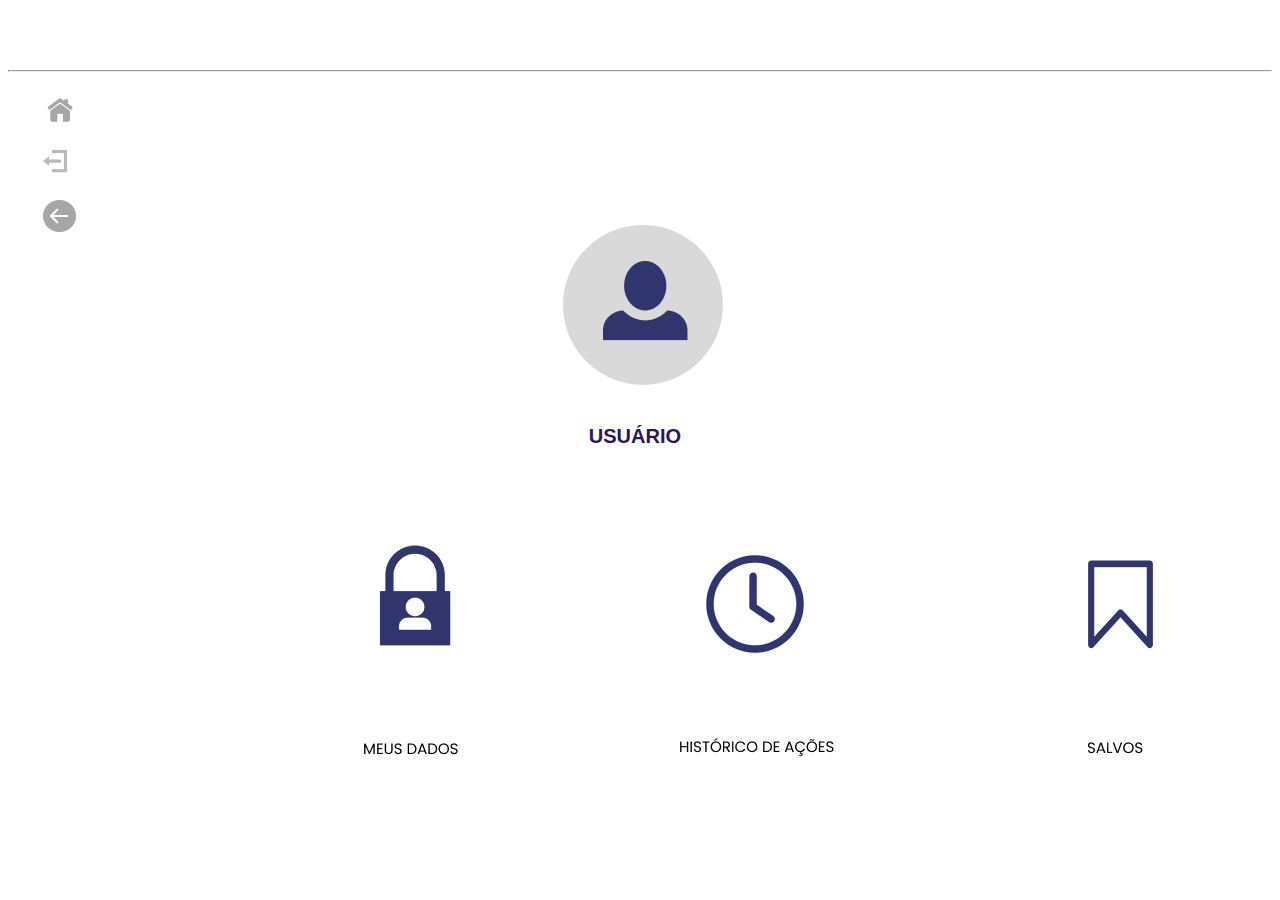
<file: perfil.html>
<!DOCTYPE html>
<html lang="pt-br">
<head>
    <meta charset="UTF-8">
    <meta name="viewport" content="width=device-width, initial-scale=1.0">
    <title>meu perfil</title>
</head>
<body>
  <style>
  .perfilcanto{
   position: relative;
  margin-left: 1450px;
  margin-top: 0px;
  }
  hr{
  color: black;
  margin-top: 10px
  }
  .conteudocomlinha{
     padding-top: 0px;
  }
  .imagemhome{
  position: absolute;
  margin-top: 20px;
  margin-left: none;
  }
  .imagemsair{
  position: absolute;
  float: left;
  margin-top: 70px;
  margin-left: -70px;

  }
  .imagemvoltar{
  position: absolute;
  float: left;
  margin-top: 120px;
  margin-left: -70px;
  }
  .fotodeperfil{
      position: absolute;
      left: 44%;
      top: 25%;
  }
  .nomeusuario{
      position: absolute;
      top: 45%;
      left: 46%;
      color: #2D165A;
      font-family: Arial, Helvetica, sans-serif;
      font-size: 20px;
      font-weight: bold;

  }
  .botoesultimos{
      margin-bottom: none;
      margin-left: none;
      margin-right: 550px;
  }
  .meusdados{
      position: absolute;
      display: flex;
      margin-top: 400px;
      margin-left: 350px;
  }
  .histacoes{
      position: absolute;
      margin-top: 405px;
      margin-left: 670px;
  }

  .salvos{
      position: absolute;
      display: flex;
      margin-top: 415px;
      margin-left: 1080px
  }</style>
    <div class="conteudocomlinha">
        <div class="perfilcanto"><img src="imagens/perfileopcoes.jpg" alt="opcoesperfil"></div>
        <hr>
    </div>
    <div class="botoes">
       <a href="telainicio.html"><img src="imagens/home.png" alt="perfil"></a>
        <img src="imagens/sair.png" alt="exitaccount" class="imagemsair">
        <img src="imagens/voltar.png" alt="returnpage" class="imagemvoltar">
    </div>

    <div class="elementos1">
        <div class="fotodeperfil"><img src="imagens/fotogrande.png" alt="fotodeperfil"></div>
          <div class="nomeusuario"> <P>USUÁRIO</P></div>
    </div>
    <div class="botoesultimos">
        <img src="imagens/meusdados.png" alt="" class="meusdados">
        <img src="imagens/histaçoes.png" alt="" class="histacoes">
        <img src="imagens/salvos.png" alt="" class="salvos">
    </div>

</body>
</html>
</file>
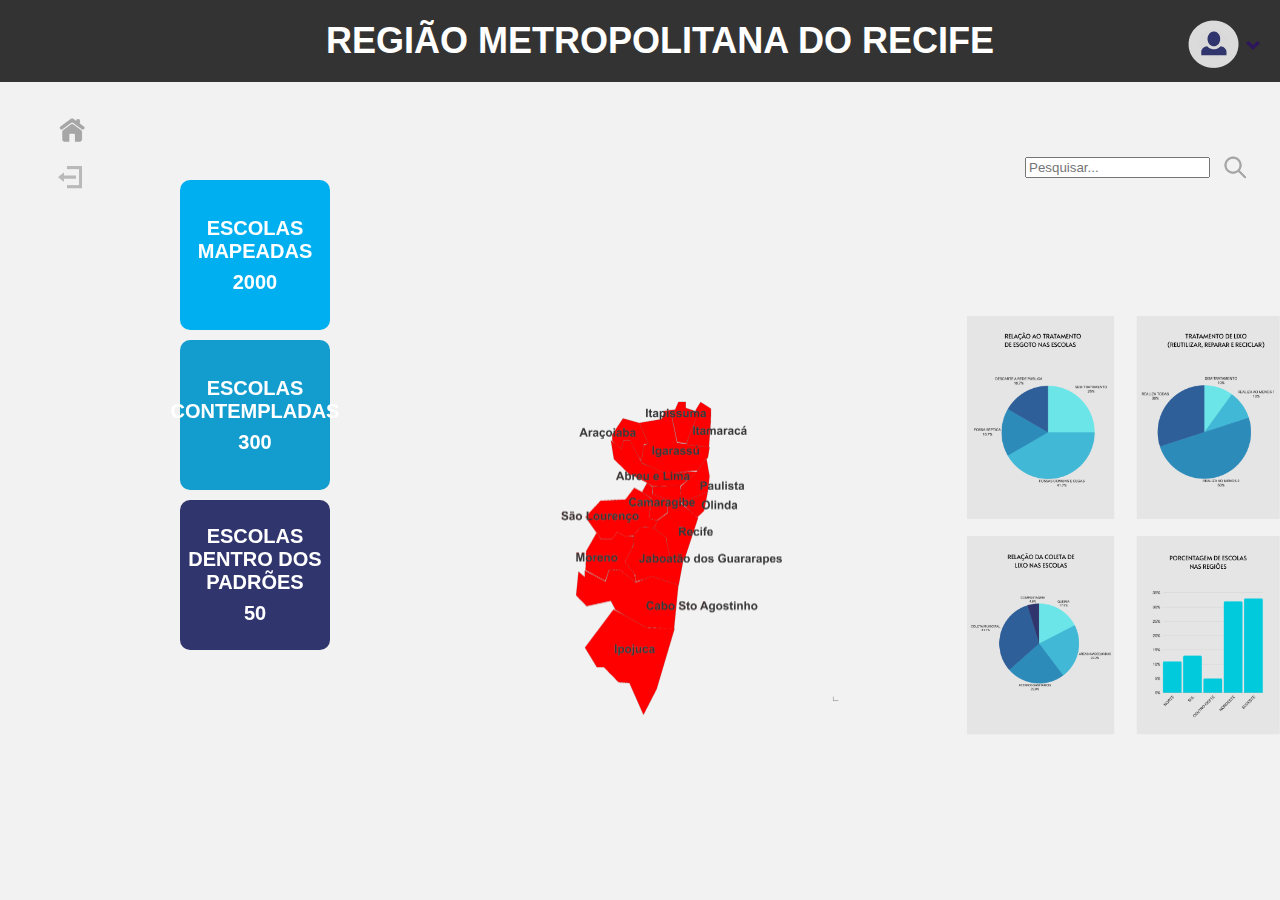
<file: rmrpe.html>
<!DOCTYPE html>
<html lang="pt-br">
<head>
  <meta charset="UTF-8">
  <title>Dashboard</title>
  <style>
    body {
      font-family: Arial, sans-serif;
      margin: 0;
      padding: 0;
      display: flex;
      justify-content: center;
      align-items: center;
      background-color: #f2f2f2;
      height: 100vh;
    }

    header {
      background-color: #333;
      color: white;
      text-align: center;
      padding: 20px;
      width: 100%;
      position: fixed;
      top: 0;
      left: 0;
    }

    header h1 {
      font-size: 36px;
      margin: 0;
    }

    .container {
      display: flex;
      flex-direction: column;
      align-items: center;
      justify-content: center;
      max-width: 80%;
      position: relative;
    }

    .map-container {
      max-width: 100%;
      width: 50%;
      text-align: center;
      position: relative;
    }

    #map {
      width: 100%;
      height: auto;
      display: block;
      margin-top:50%;
      margin-left: 50%;
      
    }

    .icons {
      position: fixed;
    }

    .group166 {
      top: 100px;
      left: 20px;
    }

    .perfil {
      top: 20px;
      right: 20px;
    }

    .barrapesquisa {
      display: flex;
      align-items: center;
      position: fixed;
      top: 150px;
      right: 20px;
    }

    .barrapesquisa img {
      margin: 0 10px;
    }

    .retangulos {
      position: fixed;
      top: 180px;
      left: 180px;
      display: flex;
      flex-direction: column;
      margin: 0;
    }

    .box01:nth-child(1) {
      background-color: #00AFEF;
    }

    .box01:nth-child(2) {
      background-color: #139CCE;
    }

    .box01:nth-child(3) {
      background-color: #31356E;
    }

    .box01 {
      width: 150px;
      height: 150px;
      margin-bottom: 10px;
      border-radius: 10px;
      display: flex;
      flex-direction: column;
      justify-content: center;
      align-items: center;
      color: white;
      font-weight: bold;
      text-align: center;
    }

    .box01 p {
      margin: 0;
      text-align: center;
      font-size: 20px;
    }

    .box01 h1 {
      margin: 0;
      font-size: 20px;
      color: white;
      margin-top: 8px;
    }

    /* Media queries para responsividade */
    @media (max-width: 768px) {
      .icons {
        display: none;
      }
      .container {
        margin-top: 50px;
      }
      .map-container {
        width: 90%;
      }
      .retangulos {
        top: 10px;
        left: 10px;
      }
      .box01 {
        width: 80px;
        height: 80px;
        margin-bottom: 5px;
      } .graficos img {
      width: 360px;
      height: 400px;
      position: absolute;
      top:30%;
      left:75%;
      }
    }
  </style>
</head>
<body>
  <header>
    <h1>REGIÃO METROPOLITANA DO RECIFE</h1>
  </header>

  <div class="container">
    <div class="map-container">
      <img src="imagens/rmrred 1.png" alt="Mapa do sertao" id="map">
    </div>

    <div class="icons group166">
       <a href="telainicio.html"><img src="imagens/Group 166.png" alt="Ícone Grupo 166"></a>
    </div>

    <div class="icons perfil">
       <a href="perfil.html"><img src="imagens/perfil.png" alt="perfil"></a>
    </div>
  </div>
  <div class="graficos" style="margin-top: 170px; margin-right:-15%;">
    <img src="imagens/Group 8.png" alt="graficos" style="max-width: 350px; height: auto;">
  </div>
  <div class="retangulos">
    <div class="box01">
      <p>ESCOLAS MAPEADAS</p>
      <h1>2000</h1>
    </div>
    <div class="box01">
      <p>ESCOLAS CONTEMPLADAS</p>
      <h1>300</h1>
    </div>
    <div class="box01">
      <p>ESCOLAS DENTRO DOS PADRÕES</p>
      <h1>50</h1>
    </div>
  </div>
  <div class="barrapesquisa">
  <img src="imagens/Design.png" alt="Ícone Pesquisa">
  <div class="barrapesquisa">

    <input type="text" id="inputPesquisa" placeholder="Pesquisar...">
    
   

    <img src="imagens/Design.png" alt="Ícone Pesquisa" onclick="pesquisar()">
  </div>
   
  </div>
</body>
</html>
</file>
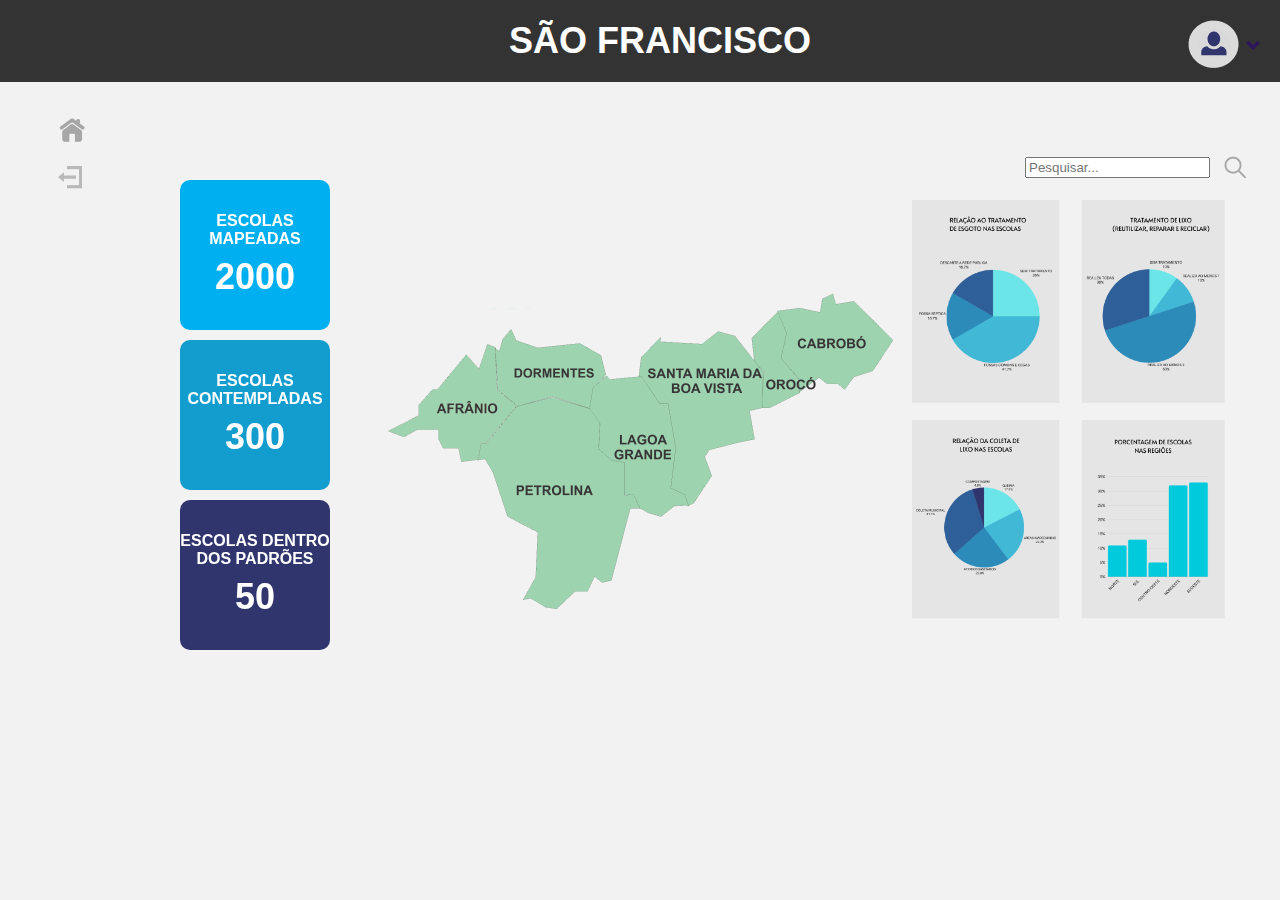
<file: saofrancisco.html>
<!DOCTYPE html>
<html lang="pt-br">
<head>
  <meta charset="UTF-8">
  <title>Dashboard</title>
  <style>
    body {
      font-family: Arial, sans-serif;
      margin: 0;
      padding: 0;
      display: flex;
      justify-content: center;
      align-items: center;
      background-color: #f2f2f2;
      height: 100vh;
    }

    header {
      background-color: #333;
      color: white;
      text-align: center;
      padding: 20px;
      width: 100%;
      position: fixed;
      top: 0;
      left: 0;
    }

    header h1 {
      font-size: 36px;
      margin: 0;
    }

    .container {
      display: flex;
      flex-direction: column;
      align-items: center;
      justify-content: center;
      max-width: 80%;
      position: relative;
    }

    .map-container {
      max-width: 100%;
      width: 100%;
      text-align: center;
      position: relative;
    }

    #map {
      width: 100%;
      height: auto;
      display: block;
      margin: 0 auto;
    }

    .icons {
      position: fixed;
    }

    .group166 {
      top: 100px;
      left: 20px;
    }

    .perfil {
      top: 20px;
      right: 20px;
    }

    .barrapesquisa {
      display: flex;
      align-items: center;
      position: fixed;
      top: 150px;
      right: 20px;
    }

    .barrapesquisa img {
      margin: 0 10px;
    }

    .retangulos {
      position: fixed;
      top: 180px;
      left: 180px;
      display: flex;
      flex-direction: column;
      margin: 0;
    }

    .box01:nth-child(1) {
      background-color: #00AFEF;
    }

    .box01:nth-child(2) {
      background-color: #139CCE;
    }

    .box01:nth-child(3) {
      background-color: #31356E;
    }

    .box01 {
      width: 150px;
      height: 150px;
      margin-bottom: 10px;
      border-radius: 10px;
      display: flex;
      flex-direction: column;
      justify-content: center;
      align-items: center;
      color: white;
      font-weight: bold;
      text-align: center;
    }

    .box01 p {
      margin: 0;
      text-align: center;
    }

    .box01 h1 {
      margin: 0;
      font-size: 36px;
      color: white;
      margin-top: 8px;
    }

    /* Media queries para responsividade */
    @media (max-width: 768px) {
      .icons {
        display: none;
      }
      .container {
        margin-top: 50px;
      }
      .map-container {
        width: 90%;
      }
      .retangulos {
        top: 10px;
        left: 10px;
      }
      .box01 {
        width: 10px;
        height: 10px;
        margin-bottom: 5px;
      } .graficos img {
        margin-top: 50px;
        max-width: 350px; 
        height: auto;top:50px
      }


  </style>
</head>
<body>
  <header>
    <h1>SÃO FRANCISCO</h1>
  </header>

  <div class="container">
    <div class="map-container">
      <img src="imagens/Sem títulsaofranciscope 1.png" alt="Mapa do sertao" id="map">
    </div>

    <div class="icons group166">
       <a href="telainicio.html"><img src="imagens/Group 166.png" alt="Ícone Grupo 166"></a>
    </div>

    <div class="icons perfil">
       <a href="perfil.html"><img src="imagens/perfil.png" alt="perfil"></a>
    </div>
  </div>

  <div class="retangulos">
    <div class="box01">
      <p>ESCOLAS MAPEADAS</p>
      <h1>2000</h1>
    </div>
    <div class="box01">
      <p>ESCOLAS CONTEMPLADAS</p>
      <h1>300</h1>
    </div>
    <div class="box01">
      <p>ESCOLAS DENTRO DOS PADRÕES</p>
      <h1>50</h1>
    </div>
  </div>
  <div class="barrapesquisa">
  <div class="barrapesquisa">
    <input type="text" id="inputPesquisa" placeholder="Pesquisar...">
    <img src="imagens/Design.png" alt="Ícone Pesquisa" onclick="pesquisar()">
  </div>
    <div class="graficos" style="margin-top: 50px;">
      <img src="imagens/Group 8.png" alt="graficos" style="max-width: 350px; height: auto;top:50px">
    </div>

</body>
</html>
</file>
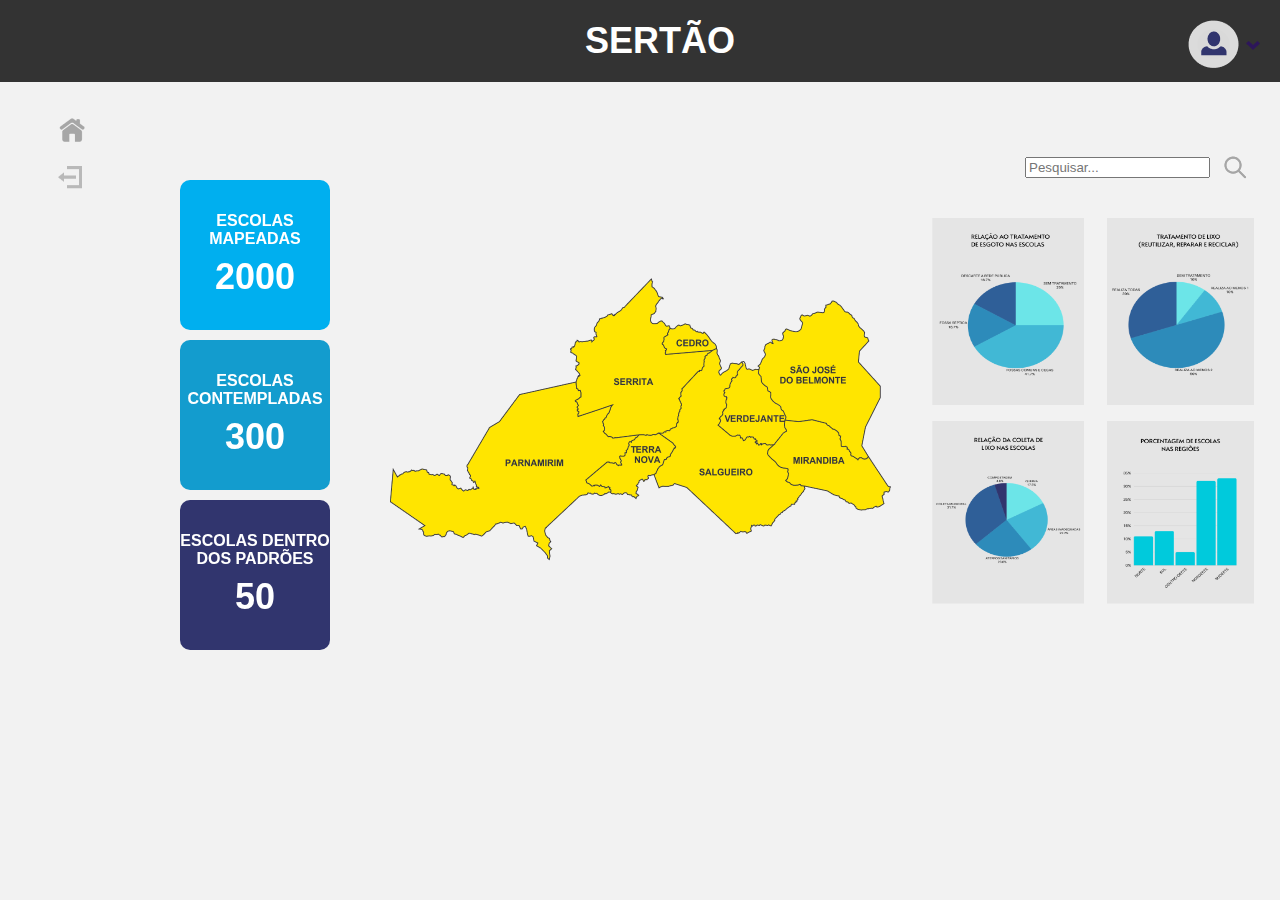
<file: sertao.html>
<!DOCTYPE html>
<html lang="pt-br">
<head>
  <meta charset="UTF-8">
  <title>Dashboard</title>
  <style>
    body {
      font-family: Arial, sans-serif;
      margin: 0;
      padding: 0;
      display: flex;
      justify-content: center;
      align-items: center;
      background-color: #f2f2f2;
      height: 100vh;
    }

    header {
      background-color: #333;
      color: white;
      text-align: center;
      padding: 20px;
      width: 100%;
      position: fixed;
      top: 0;
      left: 0;
    }

    header h1 {
      font-size: 36px;
      margin: 0;
    }

    .container {
      display: flex;
      flex-direction: column;
      align-items: center;
      justify-content: center;
      max-width: 80%;
      position: relative;
    }

    .map-container {
      max-width: 100%;
      width: 100%;
      text-align: center;
      position: relative;
    }

    #map {
      width: 100%;
      height: auto;
      display: block;
      margin: 0 auto;
    }

    .icons {
      position: fixed;
    }

    .group166 {
      top: 100px;
      left: 20px;
    }

    .perfil {
      top: 20px;
      right: 20px;
    }

    .barrapesquisa {
      display: flex;
      align-items: center;
      position: fixed;
      top: 150px;
      right: 20px;
    }

    .barrapesquisa img {
      margin: 0 10px;
    }

    .retangulos {
      position: fixed;
      top: 180px;
      left: 180px;
      display: flex;
      flex-direction: column;
      margin: 0;
    }

    .box01:nth-child(1) {
      background-color: #00AFEF;
    }

    .box01:nth-child(2) {
      background-color: #139CCE;
    }

    .box01:nth-child(3) {
      background-color: #31356E;
    }

    .box01 {
      width: 150px;
      height: 150px;
      margin-bottom: 10px;
      border-radius: 10px;
      display: flex;
      flex-direction: column;
      justify-content: center;
      align-items: center;
      color: white;
      font-weight: bold;
      text-align: center;
    }

    .box01 p {
      margin: 0;
      text-align: center;
    }

    .box01 h1 {
      margin: 0;
      font-size: 36px;
      color: white;
      margin-top: 8px;
    }

    /* Media queries para responsividade */
    @media (max-width: 768px) {
      .icons {
        display: none;
      }
      .container {
        margin-top: 50px;
      }
      .map-container {
        width: 90%;
      }
      .retangulos {
        top: 10px;
        left: 10px;
      }
      .box01 {
        width: 80px;
        height: 80px;
        margin-bottom: 5px;
      }
    } .graficos img {
    width: 360px;
    height: 400px;
    position: absolute;
    top:200%;
    left:-600%;
  </style>
</head>
<body>
  <header>
    <h1>SERTÃO</h1>
  </header>

  <div class="container">
    <div class="map-container">
      <img src="imagens/sertaope 1.png" alt="Mapa do sertao" id="map">
    </div>

    <div class="icons group166">
       <a href="telainicio.html"><img src="imagens/Group 166.png" alt="Ícone Grupo 166"></a>
    </div>

    <div class="icons perfil">
       <a href="perfil.html"><img src="imagens/perfil.png" alt="perfil"></a>
    </div>
  </div>

  <div class="retangulos">
    <div class="box01">
      <p>ESCOLAS MAPEADAS</p>
      <h1>2000</h1>
    </div>
    <div class="box01">
      <p>ESCOLAS CONTEMPLADAS</p>
      <h1>300</h1>
    </div>
    <div class="box01">
      <p>ESCOLAS DENTRO DOS PADRÕES</p>
      <h1>50</h1>
    </div>
  </div>

  <div class="barrapesquisa">
  <img src="imagens/Design.png" alt="Ícone Pesquisa">
  <div class="barrapesquisa">

    <input type="text" id="inputPesquisa" placeholder="Pesquisar...">

    <img src="imagens/Design.png" alt="Ícone Pesquisa" onclick="pesquisar()">
  </div>
    <div class="graficos">
      <img src="imagens/Group 8.png" alt="graficos">
      <div class="graficos">
        </div>
    
  </div>
</body>
</html>
</file>
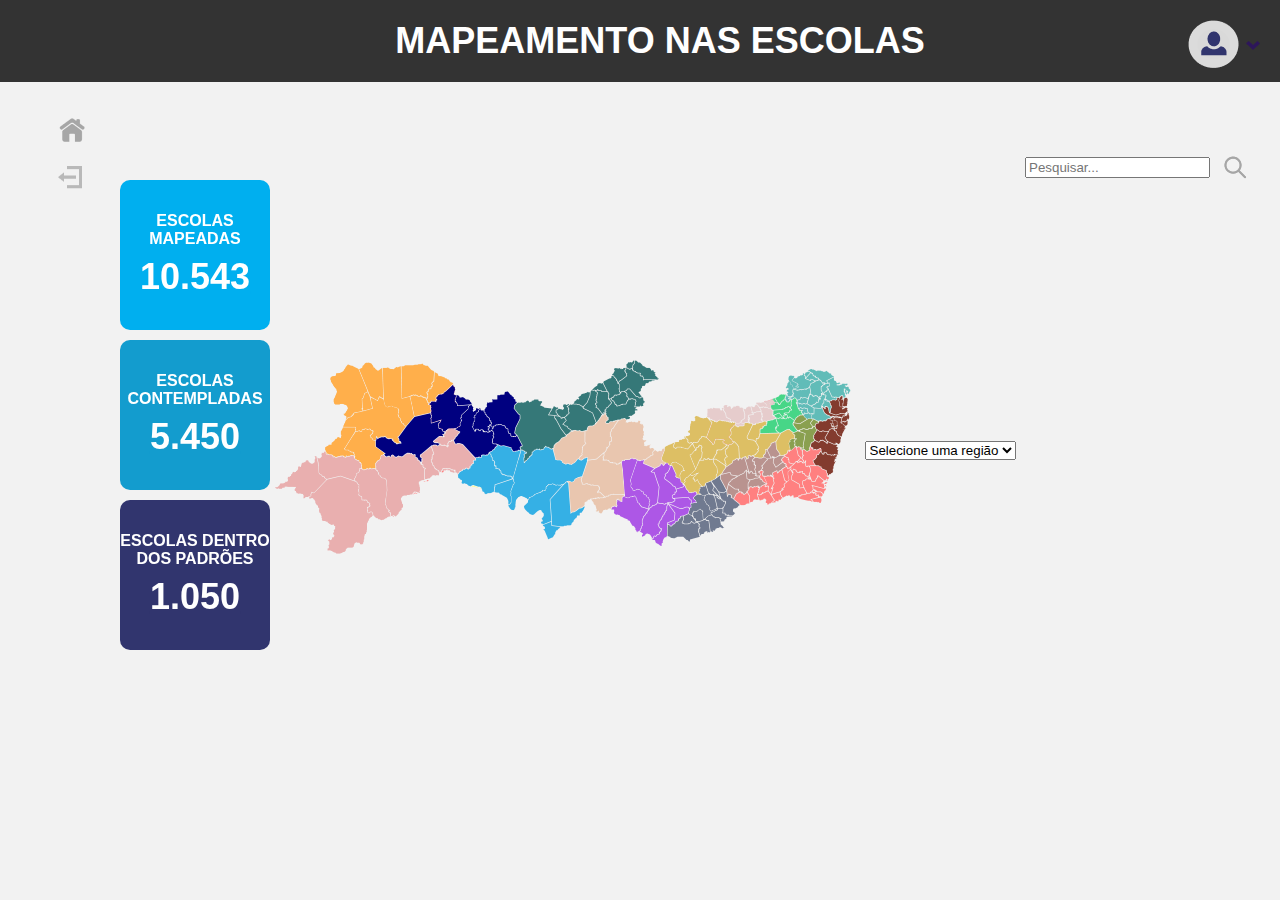
<file: telainicio.html>
<!DOCTYPE html>
<html lang="pt-br">
<head>
  <meta charset="UTF-8">
  <title>Dashboard</title>
  <style>
    body {
      font-family: Arial, sans-serif;
      margin: 0;
      padding: 0;
      display: flex;
      justify-content: center;
      align-items: center;
      background-color: #f2f2f2;
      height: 100vh;
    }

    header {
      background-color: #333;
      color: white;
      text-align: center;
      padding: 20px;
      width: 100%;
      position: fixed;
      top: 0;
      left: 0;
    }

    header h1 {
      font-size: 36px;
      margin: 0;
    }

    .container {
      display: flex;
      flex-direction: column;
      align-items: center;
      justify-content: center;
      max-width: 80%;
      position: relative;
    }

    .map-container {
      max-width: 100%;
      width: 100%;
      text-align: center;
      position: relative;
    }

    #map {
      width: 100%;
      height: auto;
      display: block;
      margin: 0 auto;
    }

    .icons {
      position: fixed;
    }

    .group166 {
      top: 100px;
      left: 20px;
    }

    .perfil {
      top: 20px;
      right: 20px;
    }

    .barrapesquisa {
      display: flex;
      align-items: center;
      position: fixed;
      top: 150px;
      right: 20px;
    }

    .barrapesquisa img {
      margin: 0 10px;
    }

    .retangulos {
      position: fixed;
      top: 180px;
      left: 120px;
      display: flex;
      flex-direction: column;
      margin: 0;
    }

    .box01:nth-child(1) {
      background-color: #00AFEF;
    }

    .box01:nth-child(2) {
      background-color: #139CCE;
    }

    .box01:nth-child(3) {
      background-color: #31356E;
    }

    .box01 {
      width: 150px;
      height: 150px;
      margin-bottom: 10px;
      border-radius: 10px;
      display: flex;
      flex-direction: column;
      justify-content: center;
      align-items: center;
      color: white;
      font-weight: bold;
      text-align: center;
      text-decoration: none; 
    }

    .box01 p {
      margin: 0;
      color: white;
      text-align: center;
      text-decoration:none;
    }

    .box01 h1 {
      margin: 0;
      font-size: 36px;
      color: white;
      margin-top: 8px;
      text-decoration:none;
    } 
      @media (max-width: 768px) {
      .icons {
        display: none;
      }
      .container {
        margin-top: 50px;
      }
      .map-container {
        width: 90%;
      }
      .retangulos {
        top: 10px;
        left: 10px;
      }
      .box01 {
        width: 80px;
        height: 80px;
        margin-bottom: 5px;
        text-decoration: none;
        
  }
      
  </style>
</head>
<body>
  <header>
    <h1>MAPEAMENTO NAS ESCOLAS</h1>
  </header>

  <div class="container">
    <div class="map-container">
      <img src="imagens/pernambuco.png" alt="Mapa de Pernambuco" id="map">
    </div>

    <div class="icons group166">
      <a href="index.html"><img src="imagens/Group 166.png" alt="Ícone Grupo 166"></a>
    </div>

    <div class="icons perfil">
      <a href="perfil.html"><img src="imagens/perfil.png" alt="perfil"></a>
    </div>
  </div>

  <div class="retangulos">
  
    <div class="box01" style="background-color: #00AFEF;">
      <a href="mapeadas.html" class="link-mapeadas" style="color:#00AFEF ;">
        <p>ESCOLAS MAPEADAS</p>
        <h1>10.543</h1>
      </a>
    </div>

    
    <div class="box01" style="background-color: #139CCE;">
      <a href="contempladas.html" class="link-contempladas" style="color:#139CCE ;">
        <p>ESCOLAS CONTEMPLADAS</p>
        <h1>5.450</h1>
      </a>
    </div>

   
    <div class="box01" style="background-color: #31356E;style="text-decoration: none;">
      <a href="dentropadrao.html" class="link-padrao" style="color:#31356E ;">
        <p>ESCOLAS DENTRO DOS PADRÕES</p>
        <h1>1.050</h1>
      </a>
    </div>
  </div>

  <div class="barrapesquisa">
    <img src="imagens/Design.png" alt="Ícone Pesquisa">
    <div class="barrapesquisa">
      
      <input type="text" id="inputPesquisa" placeholder="Pesquisar...">
     
      <img src="imagens/Design.png" alt="Ícone Pesquisa" onclick="pesquisar()">
    </div>
  </div>
  <select id="mesorregioes" onchange="filtrarMesorregioes()">
    <option value="">Selecione uma região</option>
    <option value="sertao">sertao</option>
    <option value="saofrancisco">sao francisco</option>
    <option value="agreste">agreste</option>
    <option value="matape">mata PE</option>
    <option value="rmrpe">RMR PE</option>
  </select>
  </div>

  <script>
    function filtrarMesorregioes() {
      var dropdown = document.getElementById("mesorregioes");
      if (dropdown.style.display === "none" || dropdown.style.display === "") {
        dropdown.style.display = "inline"; 
      } else {
        dropdown.style.display = "none";
      }
    }

    function filtrarMesorregioes() {
      var selecionado = document.getElementById("mesorregioes").value;

      if (selecionado === "matape") {
        window.location.href = "matape.html"; 
      } else if (selecionado === "agreste") {
        window.location.href = "agreste.html"; 
      } else if (selecionado === "sertao") {
        window.location.href = "sertao.html"; 
      } else if (selecionado === "rmrpe") {
        window.location.href = "rmrpe.html"; 
      } else if (selecionado === "saofrancisco") {
        window.location.href = "saofrancisco.html"; 
      }
    }

  </script>
  </body>
  </html>
</file>
<file: padrao.css>
body {
    display: flex;
    align-items: center;
    justify-content: flex-start;
    flex-direction: column;
    height: 100vh;
    margin-top: 90px; /* Adjust the margin-top as needed */
    margin-right: 0;
    margin-bottom: 0;
    margin-left: 0;
}



#divBusca {
    width: 500px;
    background-color: #9ea7a7;
    border: 2px solid gray;
    border-radius: 15px;
    padding: 15px; /* Adicionei algum preenchimento para melhorar a aparência */
}





h1 {
    color: #333; /* Change the color if needed */
    margin-bottom: 20px; /* Adjust the margin as needed */
    text-align: left;
    align-items: vertical;
}






body {
    display: flex;
    align-items: center;
    justify-content: flex-start;
    flex-direction: column;
    height: 100vh;
    margin-top: 90px; /* Adjust the margin-top as needed */
    margin-right: 0;
    margin-bottom: 0;
    margin-left: 0;
}


#divBusca{
    background-color:#9ea7a7;
    border:gray 50px;
    border-radius:15px;
    width:900px;
    background-color: #9ea7a7;
  }



div {
    text-align: start;
    align-items: vertical;
    margin-top: 20px; /* Adjust the margin as needed */
}



h1 {
    color: #333; /* Change the color if needed */
    margin-bottom: 20px; /* Adjust the margin as needed */
    text-align: left;
    align-items: vertical;
}

.botoes{
    position: absolute;
    top: 10px;
    left: 10px;
    display: flex;
    flex-direction: column;
}
.imagemhome{
    position: absolute;
    margin-top: 20px;
    margin-left: none;
    }
    .imagemsair{
    position: absolute;
    float: left;
    margin-top: 80px;
    margin-left: 37px;

    }
    .imagemvoltar{
    position: absolute;
    float: left;
    margin-top: 120px;
    margin-left: 35px;
    }

.perfil {
  position: fixed; /* Mantém a imagem fixa na tela */
  top: 20px; /* Define a distância do topo */
  right: 20px; /* Define a distância da direita */
  width: 50px; /* Define a largura da imagem */
  z-index: 999; 
  }.imagemgroup {
  position: absolute;
    top: 230px;
    right: -1700px; /* Definindo a distância do lado direito */
    width: 200px; /* Definindo a largura da imagem */
    z-index: 999; }
</file>
<file: mapeadas.css>
body {
    display: flex;
    align-items: center;
    justify-content: flex-start;
    flex-direction: column;
    height: 100vh;
    margin-top: 90px; /* Adjust the margin-top as needed */
    margin-right: 0;
    margin-bottom: 0;
    margin-left: 0;
}



#divBusca {
    width: 500px;
    background-color: #9ea7a7;
    border: 2px solid gray;
    border-radius: 15px;
    padding: 15px; /* Adicionei algum preenchimento para melhorar a aparência */
}






h1 {
    color: #333; /* Change the color if needed */
    margin-bottom: 20px; /* Adjust the margin as needed */
    text-align: left;
    align-items: vertical;
}






body {
    display: flex;
    align-items: center;
    justify-content: flex-start;
    flex-direction: column;
    height: 100vh;
    margin-top: 90px; /* Adjust the margin-top as needed */
    margin-right: 0;
    margin-bottom: 0;
    margin-left: 0;
}


#divBusca{
    background-color:#9ea7a7;
    border:gray 50px;
    border-radius:15px;
    width:900px;
    background-color: #9ea7a7;
  }



div {
    text-align: start;
    align-items: vertical;
    margin-top: 20px; /* Adjust the margin as needed */
}



h1 {
    color: #333; /* Change the color if needed */
    margin-bottom: 20px; /* Adjust the margin as needed */
    text-align: left;
    align-items: vertical;
}

.botoes{
    position: absolute;
    top: 10px;
    left: 10px;
    display: flex;
    flex-direction: column;
}
.imagemhome{
    position: absolute;
    margin-top: 20px;
    margin-left: none;
    }
    .imagemsair{
    position: absolute;
    float: left;
    margin-top: 80px;
    margin-left: 37px;

    }
    .imagemvoltar{
    position: absolute;
    float: left;
    margin-top: 120px;
    margin-left: 35px;
    }

   .perfil {
      position: fixed; /* Mantém a imagem fixa na tela */
      top: 20px; /* Define a distância do topo */
      right: 20px; /* Define a distância da direita */
      width: 50px; /* Define a largura da imagem */
      z-index: 999; 
      }
.imagemgroup {
    position: absolute;
      top: 230px;
      right: -1700px; /* Definindo a distância do lado direito */
      width: 200px; /* Definindo a largura da imagem */
      z-index: 999; 
}
</file>
